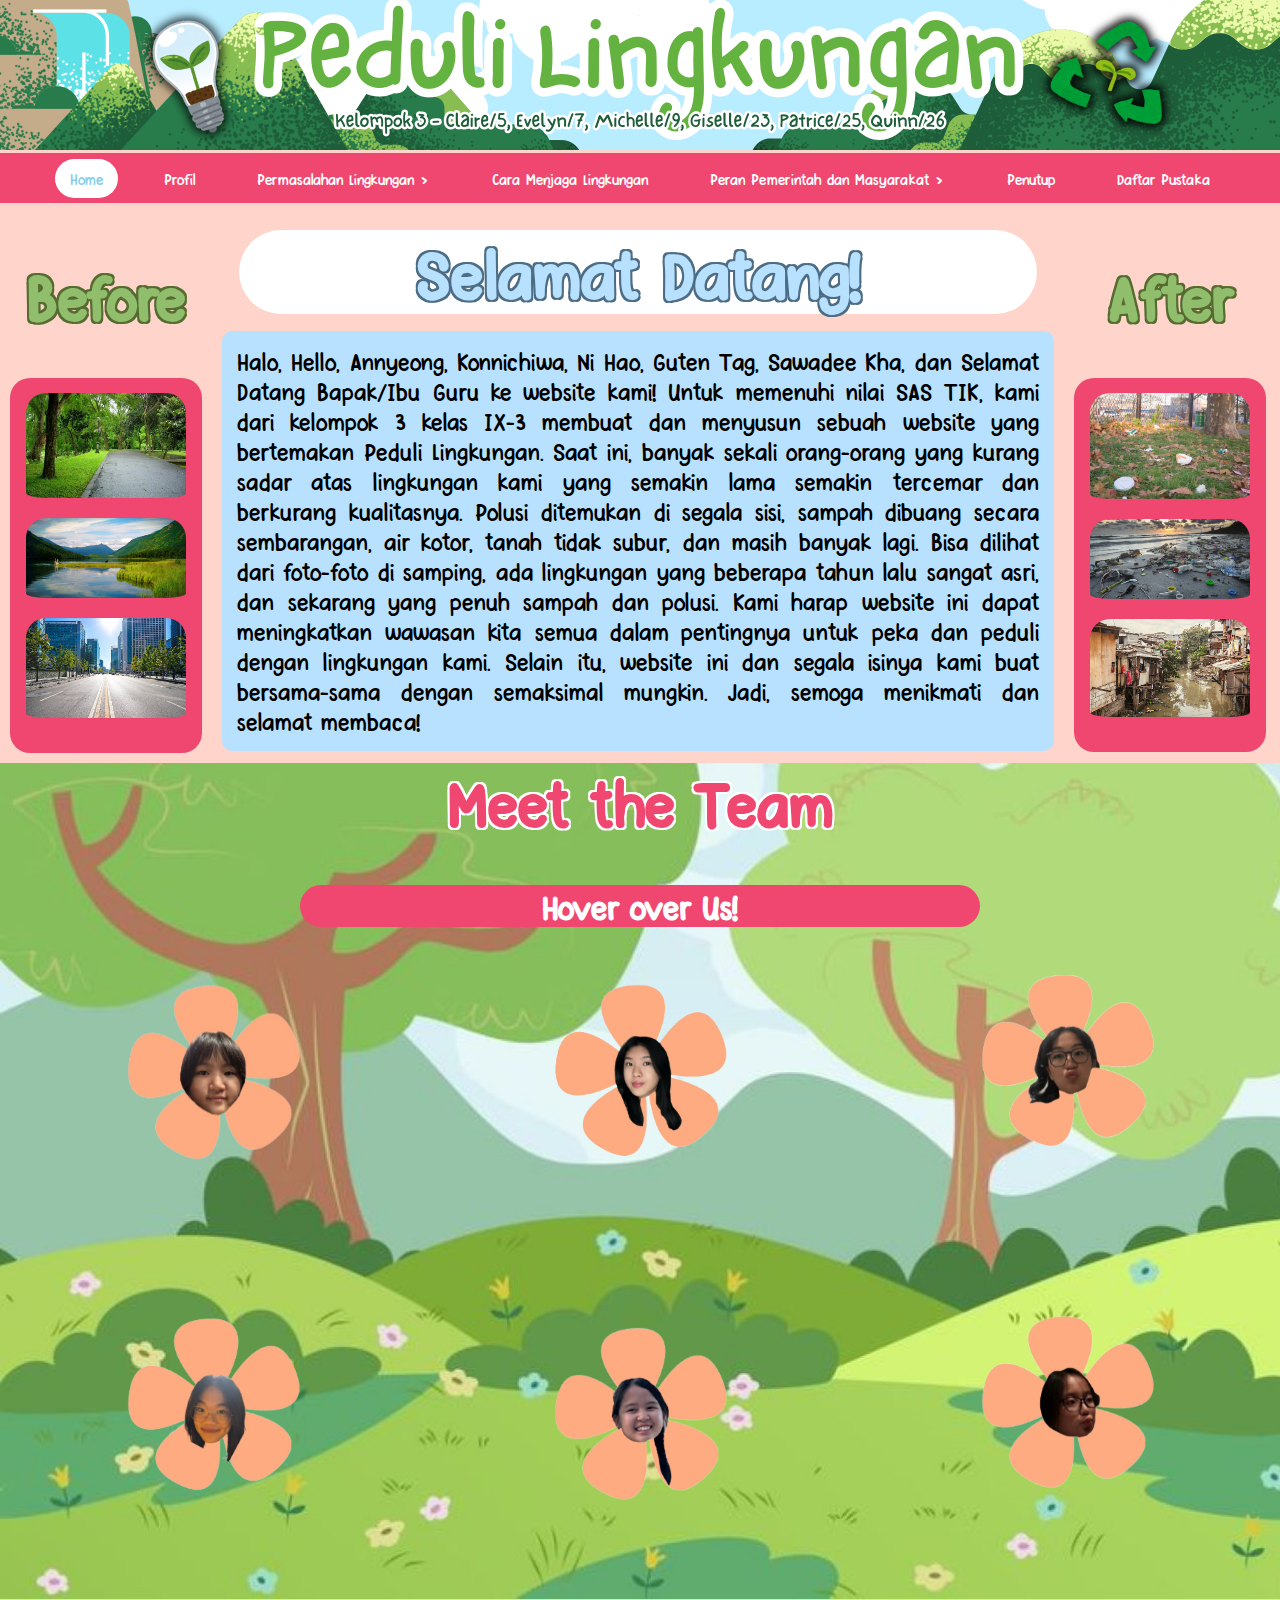
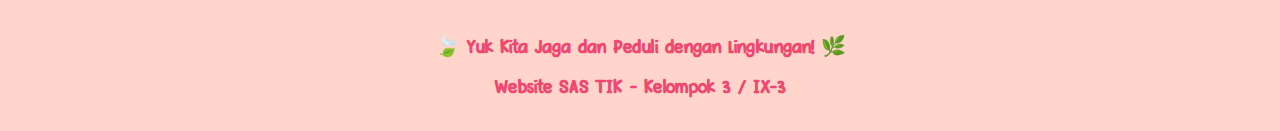
<file: index.html>
<!DOCTYPE html>
<html lang="en">

<head>
    <meta charset="UTF-8">
    <meta name="viewport" content="width=device-width, initial-scale=1.0">
    <title>Web Peduli Lingkungan - Kelompok 3</title>
    <link rel="stylesheet" href="index.css">
    <meta content="" name="description">
    <meta content="" name="keywords">
</head>

<body>
    <!-- Header dgn Image -->
    <div class="header">
        <img class="header" src="Banner.png" alt="Header">
    </div>


    <!-- Navigator Bar & Dropdown -->
    <div>
        <ul class="navbar">
            <li><a class="active" href="sastik.html">Home</a></li>
            <li><a class="a" href="profil.html">Profil</a></li>
            <li>
                <a class="a" href="#">Permasalahan Lingkungan ></a>
                <ul class="dropdown">
                    <li><a class="a" href="2.1 Polusi Udara, Air, dan Tanah - html.html">Polusi Udara, Air, dan Tanah</a></li>
                    <li><a class="a" href="2.2 Deforestasi dan Kerusakan Hutan.html">Deforestasi dan Kerusakan Hutan</a></li>
                    <li><a class="a" href="2.3 Sampah Plastik dan Limbah Industri.html">Sampah Plastik dan Limbah Industri</a></li>
                    <li><a class="a" href="2.4 Perubahan Iklim dan Pemanasan Global.html">Perubahan Iklim dan Pemanasan Global</a></li>
                </ul>
            </li>
            <li><a class="a" href="cml.html">Cara Menjaga Lingkungan</a></li>
            <li>
                <a class="a">Peran Pemerintah dan Masyarakat ></a>
                <ul class="dropdown">
                    <li><a class="a" href="kebijakan.html">Kebijakan dan Regulasi Lingkungan</a></li>
                    <li><a class="a" href="komunitas.html">Peran Komunitas dan Organisasi Lingkungan</a></li>
                    <li><a class="a" href="program.html">Program dan Lainnya</a></li>
                </ul>
            </li>
            <li><a class="a" href="penutup.html">Penutup</a></li>
            <li><a class="a" href="dafpus.html">Daftar Pustaka</a></li>
        </ul>
    </div>
    <div class="columnleft">
        <h1 align="center">Before</h1>
        <p class="galeri" align="center">
        <img class="Before" src="before1.jpg">
        <img class="Before" src="before2.jpg">
        <img class="Before" src="before3.jpg">
    </p>
    </div>

    <div class="columnmiddle">
        <h1 class="welcome" align="center">Selamat Datang!</h1>
        <p align="justify" class="sambutan">Halo, Hello, Annyeong, Konnichiwa, Ni Hao, Guten Tag, Sawadee Kha, dan
            Selamat Datang Bapak/Ibu Guru ke website
            kami! Untuk memenuhi nilai SAS TIK, kami dari kelompok 3 kelas IX-3 membuat dan menyusun sebuah website yang
            bertemakan Peduli Lingkungan. Saat ini, banyak sekali orang-orang yang
            kurang sadar atas lingkungan kami yang semakin lama semakin tercemar dan berkurang kualitasnya. Polusi
            ditemukan
            di segala sisi, sampah dibuang secara sembarangan, air kotor, tanah tidak subur, dan masih banyak lagi. Bisa
            dilihat dari foto-foto di samping, ada lingkungan yang beberapa tahun lalu sangat asri, dan sekarang yang
            penuh sampah dan polusi. Kami
            harap website ini dapat meningkatkan wawasan kita semua dalam pentingnya untuk peka dan peduli dengan
            lingkungan
            kami. Selain itu, website ini dan segala isinya kami buat bersama-sama dengan semaksimal mungkin. Jadi,
            semoga
            menikmati dan selamat membaca!</p>
        </div>

        <div class="columnright">
            <h1 align="center">After</h1>
            <p class="galeri" align="center">
            <img class="after" src="after1.jpg">
            <img class="after" src="after2.jpg">
            <img class="after" src="after3.jpg">
        </p>
        </div>

        <br>
      <div class="team-section">
        <h1 class="team" align="center">Meet the Team</h1>
        <h3 align="center">Hover over Us!</h3>
        <div class="container">
            <div class="wrapper">
                <div class="image one"></div>
                <div align="center" class="caption">
                    <span>Claire Arabelle Setiadi/5</span>
                    <span>Jobdesk: Mencari Info, Membuat Cara Menjaga Lingkungan</span>
                </div>
            </div>
            <div class="wrapper">
                <div class="image two"></div>
                <div align="center" class="caption">
                    <span>Evelyn Tanzil/7</span>
                    <br>
                    <span>Jobdesk: Mencari Info, Membuat Peran Pemerintah & Masyarakat</span>
                </div>
            </div>
            <div class="wrapper">
                <div class="image three"></div>
                <div align="center" class="caption">
                    <span>Gabriella Michelle Budojo/9</span>
                    <span>Jobdesk: Mencari Info, Membuat Banner, Home, Profil, dan Daftar Pustaka, Menggabungkan Website</span>
                </div>
            </div>
        </div>
        <br>
        <div class="container">
            <div class="wrapper">
                <div class="image four"></div>
                <div align="center" class="caption">
                    <span>Natalie Giselle Hartanto/23</span>
                    <span>Jobdesk: Mencari Info, Membuat Penutup</span>
                </div>
            </div>
            <div class="wrapper">
                <div class="image five"></div>
                <div align="center" class="caption">
                    <span>Patricia Cathleen Mulya/25</span>
                    <span>Jobdesk: Mencari Info, Membuat Profil</span>
                </div>
            </div>
            <div class="wrapper">
                <div class="image six"></div>
                <div align="center" class="caption">
                    <span>Quinn Belle Wiryadinata/26</span>
                    <span>Jobdesk: Mencari Info, Membuat Permasalahan Lingkungan</span>
                </div>
            </div>
        </div>
    </div>
    <br>
    <div>
        <h4 class="footer" align="center">
            🍃 Yuk Kita Jaga dan Peduli dengan Lingkungan! 🌿
        </h4>
        <h4 class="footer" align="center">
            Website SAS TIK - Kelompok 3 / IX-3
        </h4>
    </div>
<br>
</body>

</html>
</file>
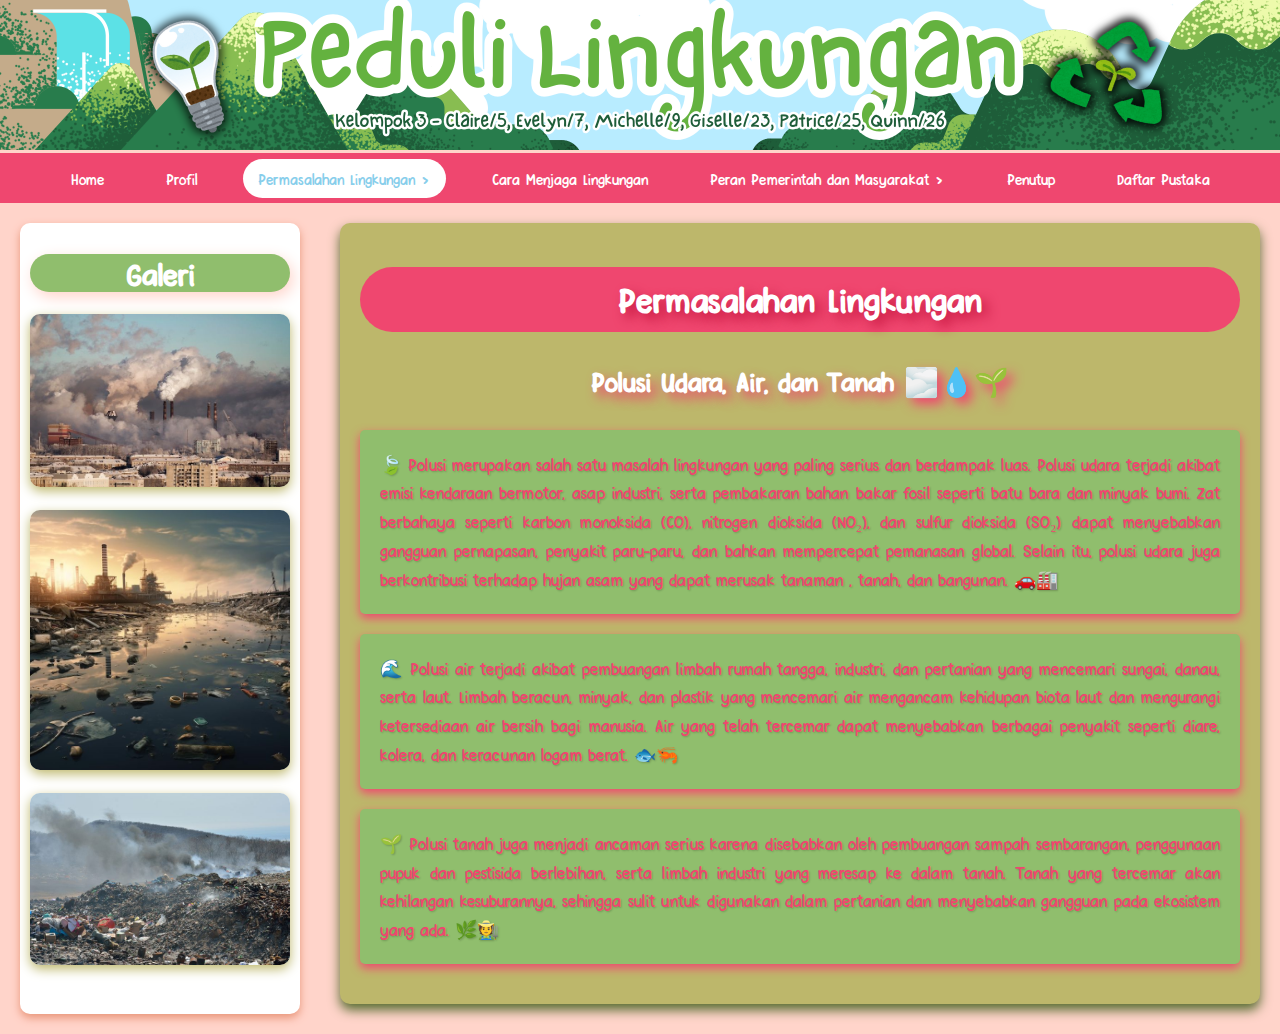
<file: 2.1 Polusi Udara, Air, dan Tanah - html.html>
<!DOCTYPE html>
<html lang="en">

<head>
    <meta charset="UTF-8">
    <meta name="viewport" content="width=device-width, initial-scale=1.0">
    <title>Web Peduli Lingkungan - Kelompok 3</title>
    <link rel="stylesheet" href="2.1 Polusi Udara, Air, dan Tanah.css">
    <meta content="" name="description">
    <meta content="" name="keywords">
</head>

<body>
    <!-- Header dgn Image -->
    <div class="header">
        <img class="header" src="Banner.png" alt="Header">
    </div>


    <!-- Navigator Bar & Dropdown -->
    <div>
        <ul class="navbar">
            <li><a class="a" href="index.html">Home</a></li>
            <li><a class="a" href="profil.html">Profil</a></li>
            <li>
                <a class="active" href="#">Permasalahan Lingkungan ></a>
                <ul class="dropdown">
                    <li><a class="a" href="2.1 Polusi Udara, Air, dan Tanah - html.html">Polusi Udara, Air, dan Tanah</a></li>
                    <li><a class="a" href="2.2 Deforestasi dan Kerusakan Hutan.html">Deforestasi dan Kerusakan Hutan</a></li>
                    <li><a class="a" href="2.3 Sampah Plastik dan Limbah Industri.html">Sampah Plastik dan Limbah Industri</a></li>
                    <li><a class="a" href="2.4 Perubahan Iklim dan Pemanasan Global.html">Perubahan Iklim dan Pemanasan Global</a></li>
                </ul>
            </li>
            <li><a class="a" href="menjaga_lingkungan">Cara Menjaga Lingkungan</a></li>
            <li>
                <a class="a">Peran Pemerintah dan Masyarakat ></a>
                <ul class="dropdown">
                    <li><a class="a" href="kebijakan.html">Kebijakan dan Regulasi Lingkungan</a></li>
                    <li><a class="a" href="komunitas.html">Peran Komunitas dan Organisasi Lingkungan</a></li>
                    <li><a class="a" href="program.html">Program dan Lainnya</a></li>
                </ul>
            </li>
            <li><a class="a" href="penutup.html">Penutup</a></li>
            <li><a class="a" href="dafpus.html">Daftar Pustaka</a></li>
        </ul>
    </div>
    <!-- Content middle bar -->
    <div class="row">
        <div class="column side">
            <h1>Galeri</h1>
            <p align="center">
                <img src="udara.jpg" height="10" width="20">
                <img src="air.jpg" height="100" width="200">
                <img src="tanah.jpg" height="100" width="200">
            </p>
        </div>
        <div class="column middle">
            <h1 align="center">Permasalahan Lingkungan</h1>
            <h2>Polusi Udara, Air, dan Tanah 🌫️💧🌱</h2>
            <p align="justify" class="content">🍃 Polusi merupakan salah satu masalah lingkungan yang paling serius dan
                berdampak luas. Polusi udara terjadi akibat emisi kendaraan bermotor, asap industri, serta
                pembakaran bahan bakar fosil seperti batu bara dan minyak bumi. Zat berbahaya seperti karbon
                monoksida (CO), nitrogen dioksida (NO₂), dan sulfur dioksida (SO₂) dapat menyebabkan gangguan
                pernapasan, penyakit paru-paru, dan bahkan mempercepat pemanasan global. Selain itu, polusi
                udara juga berkontribusi terhadap hujan asam yang dapat merusak tanaman , tanah, dan bangunan. 🚗🏭</p>
            <p align="justify" class="content">🌊 Polusi air terjadi akibat pembuangan limbah rumah tangga, industri, dan pertanian yang mencemari sungai, danau, serta laut. Limbah beracun, minyak, dan
                plastik yang mencemari air mengancam kehidupan biota laut dan mengurangi ketersediaan air bersih bagi manusia. Air yang telah tercemar dapat menyebabkan berbagai penyakit seperti diare, kolera, dan keracunan logam berat. 🐟🦐</p>
            <p align="justify" class="content">🌱 Polusi tanah juga menjadi ancaman serius karena disebabkan oleh
                pembuangan sampah sembarangan, penggunaan pupuk dan pestisida berlebihan, serta limbah industri yang meresap ke dalam tanah. Tanah yang tercemar akan kehilangan kesuburannya, sehingga sulit
                untuk digunakan dalam pertanian dan menyebabkan gangguan pada ekosistem yang ada. 🌿🧑‍🌾</p>

        </div>
</html>
</file>
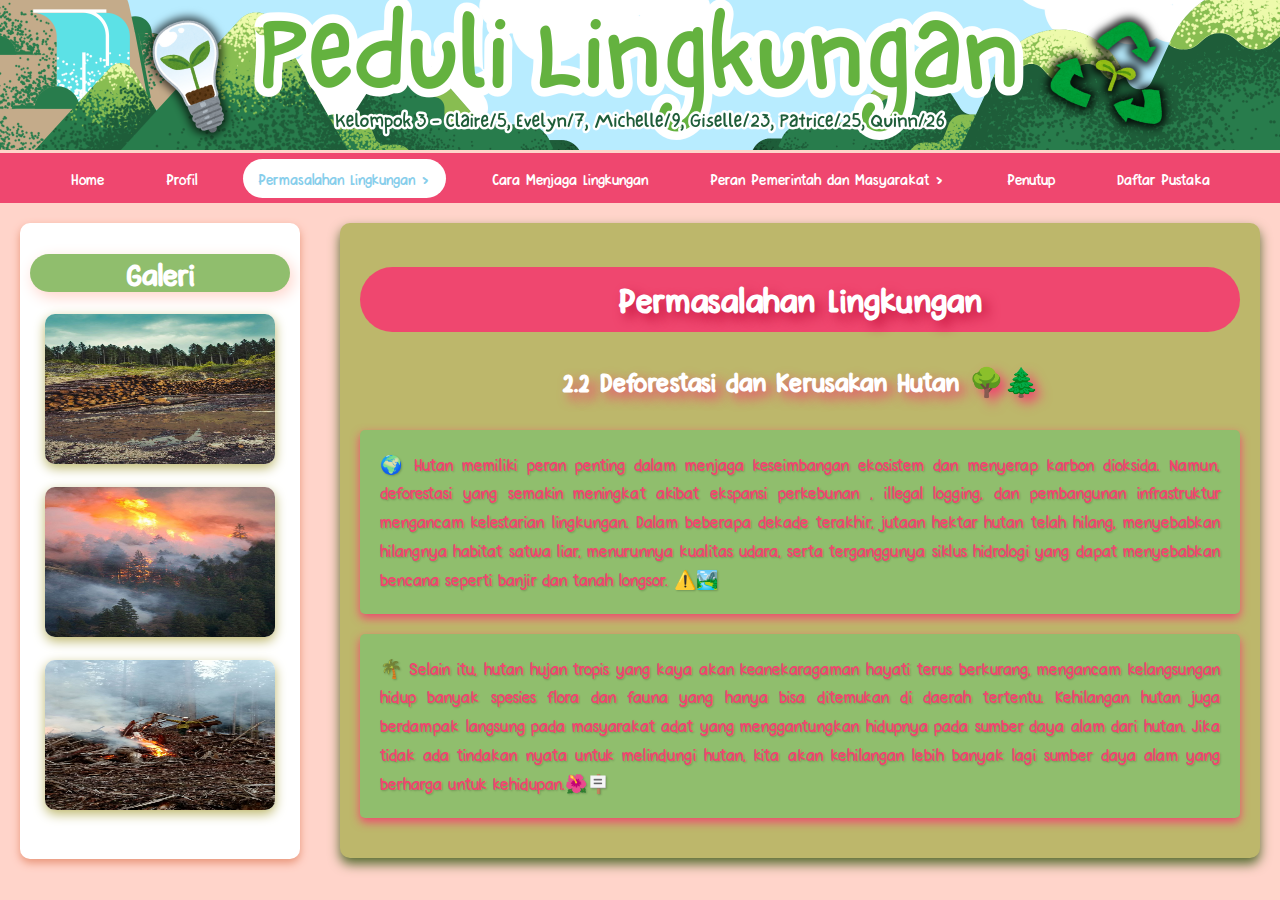
<file: 2.2 Deforestasi dan Kerusakan Hutan.html>
<!DOCTYPE html>
<html lang="en">

<head>
    <meta charset="UTF-8">
    <meta name="viewport" content="width=device-width, initial-scale=1.0">
    <title>Web Peduli Lingkungan - Kelompok 3</title>
    <link rel="stylesheet" href="2.2 Deforestasi dan Kerusakan Hutan.css">
    <meta content="" name="description">
    <meta content="" name="keywords">
</head>

<body>
    <!-- Header dgn Image -->
    <div class="header">
        <img class="header" src="Banner.png" alt="Header">
    </div>


    <!-- Navigator Bar & Dropdown -->
    <div>
        <ul class="navbar">
            <li><a class="a" href="index.html">Home</a></li>
            <li><a class="a" href="profil.html">Profil</a></li>
            <li>
                <a class="active" href="#">Permasalahan Lingkungan ></a>
                <ul class="dropdown">
                    <li><a class="a" href="2.1 Polusi Udara, Air, dan Tanah - html.html">Polusi Udara, Air, dan Tanah</a></li>
                    <li><a class="a" href="2.2 Deforestasi dan Kerusakan Hutan.html">Deforestasi dan Kerusakan Hutan</a></li>
                    <li><a class="a" href="2.3 Sampah Plastik dan Limbah Industri.html">Sampah Plastik dan Limbah Industri</a></li>
                    <li><a class="a" href="2.4 Perubahan Iklim dan Pemanasan Global.html">Perubahan Iklim dan Pemanasan Global</a></li>
                </ul>
            </li>
            <li><a class="a" href="cml.html">Cara Menjaga Lingkungan</a></li>
            <li>
                <a class="a">Peran Pemerintah dan Masyarakat ></a>
                <ul class="dropdown">
                    <li><a class="a" href="kebijakan.html">Kebijakan dan Regulasi Lingkungan</a></li>
                    <li><a class="a" href="komunitas.html">Peran Komunitas dan Organisasi Lingkungan</a></li>
                    <li><a class="a" href="program.html">Program dan Lainnya</a></li>
                </ul>
            </li>
            <li><a class="a" href="penutup.html">Penutup</a></li>
            <li><a class="a" href="dafpus.html">Daftar Pustaka</a></li>
        </ul>
    </div>
    <!-- Content middle bar -->
    <div class="row">
        <div class="column side">
            <h1>Galeri</h1>
            <p align="center">
                <img class="galeris" src="rusak.jpg">
                <img class="galeris" src="hutan.jpg">
                <img class="galeris" src="haha.jpg">
            </p>
        </div>
        <div class="column middle">
            <h1 align="center">Permasalahan Lingkungan</h1>
            <h2>2.2 Deforestasi dan Kerusakan Hutan 🌳🌲</h2>
            <p align="justify" class="content">🌍 Hutan memiliki peran penting dalam menjaga keseimbangan ekosistem 
                dan menyerap karbon dioksida. Namun, deforestasi yang semakin meningkat akibat ekspansi perkebunan
                , illegal logging, dan pembangunan infrastruktur mengancam kelestarian lingkungan. Dalam
                beberapa dekade terakhir, jutaan hektar hutan telah hilang, menyebabkan hilangnya habitat satwa
                liar, menurunnya kualitas udara, serta terganggunya siklus hidrologi yang dapat menyebabkan
                bencana seperti banjir dan tanah longsor. ⚠️🏞️</p>
            <p align="justify" class="content">🌴 Selain itu, hutan hujan tropis yang kaya akan keanekaragaman hayati
                terus berkurang, mengancam kelangsungan hidup banyak spesies flora dan fauna yang hanya bisa
                ditemukan di daerah tertentu. Kehilangan hutan juga berdampak langsung pada masyarakat adat yang
                menggantungkan hidupnya pada sumber daya alam dari hutan. Jika tidak ada tindakan nyata untuk melindungi
                hutan, kita akan kehilangan lebih banyak lagi sumber daya alam yang berharga untuk kehidupan.🌺🪧
            </p>


</html>
</file>
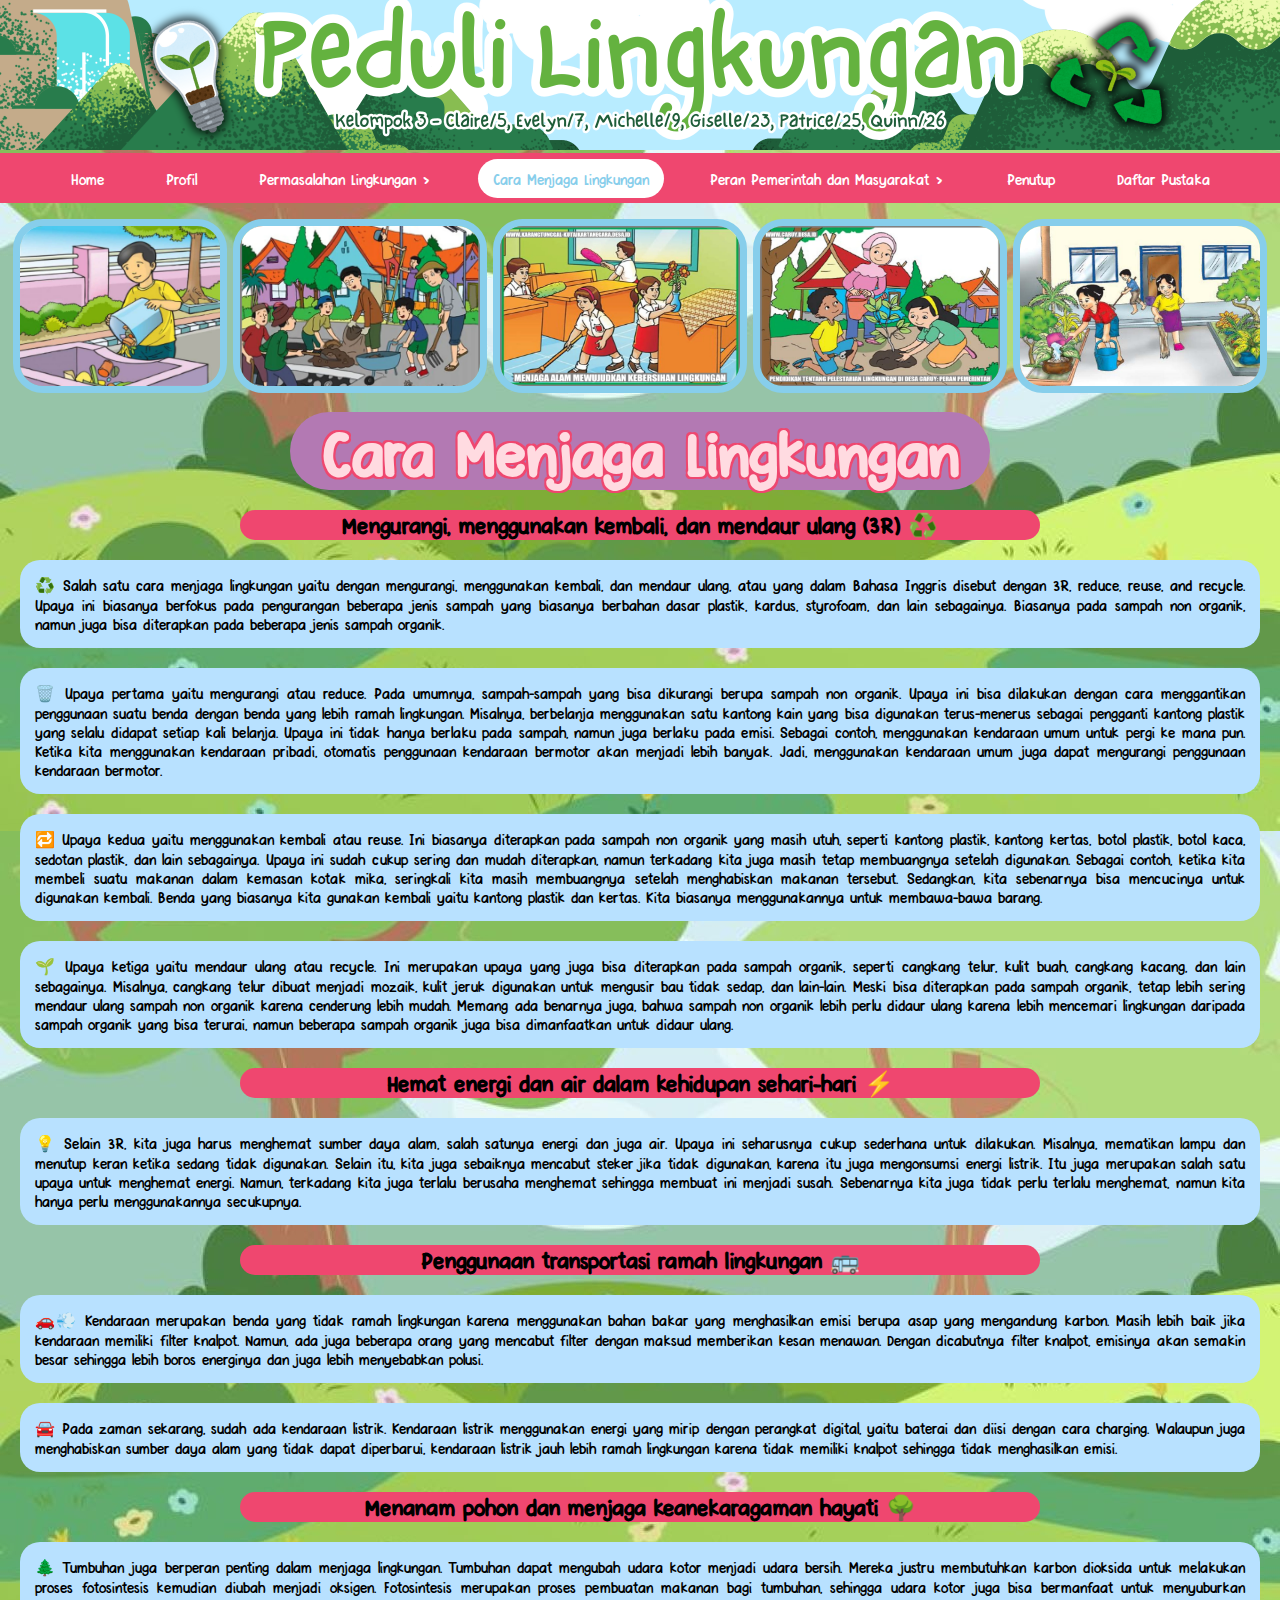
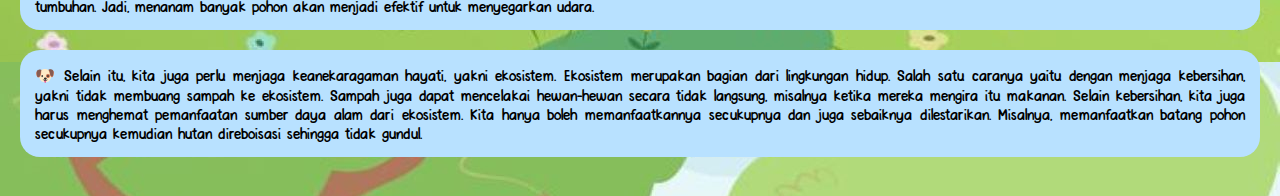
<file: cml.html>
<!DOCTYPE html>
<html lang="en">
    <head>
        <meta charset="UTF-8">
        <meta name="viewport" content="width=device-width, initial-scale=1.0">
        <title>Web Peduli Lingkungan - Kelompok 3</title>
        <link rel="stylesheet" href="cml.css">
        <meta content="" name="description">
        <meta content="" name="keywords">
        <meta charset="UTF-8">
        <meta name="viewport" content="width=device-width, initial-scale=1.0">
        <title>Custom Font</title>
        <style>
            @font-face {
                font-family: 'PinkChicken';
                src: url('PinkChicken-Regular.ttf') format('truetype'); /* Ganti dengan nama file font */
            }
            body {
                font-family: 'PinkChicken', PinkChicken;
            }
        </style>
    </head>
    <body>
        <div class="header">
            <img class="header" src="Banner.png" alt="Header">
        </div>
   
        <!-- Navigator Bar & Dropdown -->
    <div>
        <ul class="navbar">
            <li><a class="a" href="index.html">Home</a></li>
            <li><a class="a" href="profil.html">Profil</a></li>
            <li>
                <a class="a" href="#">Permasalahan Lingkungan ></a>
                <ul class="dropdown">
                    <li><a class="a" href="2.1 Polusi Udara, Air, dan Tanah - html.html">Polusi Udara, Air, dan Tanah</a></li>
                    <li><a class="a" href="2.2 Deforestasi dan Kerusakan Hutan.html">Deforestasi dan Kerusakan Hutan</a></li>
                    <li><a class="a" href="2.3 Sampah Plastik dan Limbah Industri.html">Sampah Plastik dan Limbah Industri</a></li>
                    <li><a class="a" href="2.4 Perubahan Iklim dan Pemanasan Global.html">Perubahan Iklim dan Pemanasan Global</a></li>
                </ul>
            </li>
            <li><a class="active" href="cml.html">Cara Menjaga Lingkungan</a></li>
            <li>
                <a class="a">Peran Pemerintah dan Masyarakat ></a>
                <ul class="dropdown">
                    <li><a class="a" href="kebijakan.html">Kebijakan dan Regulasi Lingkungan</a></li>
                    <li><a class="a" href="komunitas.html">Peran Komunitas dan Organisasi Lingkungan</a></li>
                    <li><a class="a" href="program.html">Program dan Lainnya</a></li>
                </ul>
            </li>
            <li><a class="a" href="penutup.html">Penutup</a></li>
            <li><a class="a" href="dafpus.html">Daftar Pustaka</a></li>
        </ul>
    </div>
        <!-- Content middle bar -->
        <div class="row">
                <p align="center">
                    <img class="galeri" src="menjaga lingkungan.jpg" height="160" width="200">
                    <img class="galeri" src="membentuk-organisasi-dalam-menjaga-lingkungan-120550_1080x675.jpg" height="160" width="240">
                    <img class="galeri" src="menjaga-alam-mewujudkan-kebersihan-lingkungan.webp" height="160" width="240">
                    <img class="galeri" src="pendidikan-tentang-pelestarian-lingkungan-di-desa-caruy-peran-pemerintah.webp" height="160" width="240">
                    <img class="galeri" src="MENJAGA-KEBERSIHAN-LINGKUNGAN_925945.jpg" height="160" width="240">
                </p>
            </div>
            <h1 align="center">Cara Menjaga Lingkungan</h1>
            <h2 align="center">Mengurangi, menggunakan kembali, dan mendaur ulang (3R) ♻️</h2>
            <p class="text" align="justify" class="content">♻️ Salah satu cara menjaga lingkungan yaitu dengan mengurangi, menggunakan kembali, dan mendaur ulang, atau yang dalam Bahasa Inggris disebut dengan 3R, reduce, reuse, and recycle. Upaya ini biasanya berfokus pada pengurangan beberapa jenis sampah yang biasanya berbahan dasar plastik, kardus, styrofoam, dan lain sebagainya. Biasanya pada sampah non organik, namun juga bisa diterapkan pada beberapa jenis sampah organik.</p>
            <p class="text" align="justify" class="content">🗑️ Upaya pertama yaitu mengurangi atau reduce. Pada umumnya, sampah-sampah yang bisa dikurangi berupa sampah non organik. Upaya ini bisa dilakukan dengan cara menggantikan penggunaan suatu benda dengan benda yang lebih ramah lingkungan. Misalnya, berbelanja menggunakan satu kantong kain yang bisa digunakan terus-menerus sebagai pengganti kantong plastik yang selalu didapat setiap kali belanja. Upaya ini tidak hanya berlaku pada sampah, namun juga berlaku pada emisi. Sebagai contoh, menggunakan kendaraan umum untuk pergi ke mana pun. Ketika kita menggunakan kendaraan pribadi, otomatis penggunaan kendaraan bermotor akan menjadi lebih banyak. Jadi, menggunakan kendaraan umum juga dapat mengurangi penggunaan kendaraan bermotor.</p>
            <p class="text" align="justify" class="content">🔁 Upaya kedua yaitu menggunakan kembali atau reuse. Ini biasanya diterapkan pada sampah non organik yang masih utuh, seperti kantong plastik, kantong kertas, botol plastik, botol kaca, sedotan plastik, dan lain sebagainya. Upaya ini sudah cukup sering dan mudah diterapkan, namun terkadang kita juga masih tetap membuangnya setelah digunakan. Sebagai contoh, ketika kita membeli suatu makanan dalam kemasan kotak mika, seringkali kita masih membuangnya setelah menghabiskan makanan tersebut. Sedangkan, kita sebenarnya bisa mencucinya untuk digunakan kembali. Benda yang biasanya kita gunakan kembali yaitu kantong plastik dan kertas. Kita biasanya menggunakannya untuk membawa-bawa barang.</p>
            <p class="text" align="justify" class="content">🌱 Upaya ketiga yaitu mendaur ulang atau recycle. Ini merupakan upaya yang juga bisa diterapkan pada sampah organik, seperti cangkang telur, kulit buah, cangkang kacang, dan lain sebagainya. Misalnya, cangkang telur dibuat menjadi mozaik, kulit jeruk digunakan untuk mengusir bau tidak sedap, dan lain-lain. Meski bisa diterapkan pada sampah organik, tetap lebih sering mendaur ulang sampah non organik karena cenderung lebih mudah. Memang ada benarnya juga, bahwa sampah non organik lebih perlu didaur ulang karena lebih mencemari lingkungan daripada sampah organik yang bisa terurai, namun beberapa sampah organik juga bisa dimanfaatkan untuk didaur ulang.</p>
            <h2 align="center">Hemat energi dan air dalam kehidupan sehari-hari ⚡</h2>
            <p class="text" align="justify" class="content">💡 Selain 3R, kita juga harus menghemat sumber daya alam, salah satunya energi dan juga air. Upaya ini seharusnya cukup sederhana untuk dilakukan. Misalnya, mematikan lampu dan menutup keran ketika sedang tidak digunakan. Selain itu, kita juga sebaiknya mencabut steker jika tidak digunakan, karena itu juga mengonsumsi energi listrik. Itu juga merupakan salah satu upaya untuk menghemat energi. Namun, terkadang kita juga terlalu berusaha menghemat sehingga membuat ini menjadi susah. Sebenarnya kita juga tidak perlu terlalu menghemat, namun kita hanya perlu menggunakannya secukupnya.</p>
            <h2 align="center">Penggunaan transportasi ramah lingkungan 🚌</h2>
            <p class="text" align="justify" class="content"> 🚗💨 Kendaraan merupakan benda yang tidak ramah lingkungan karena menggunakan bahan bakar yang menghasilkan emisi berupa asap yang mengandung karbon. Masih lebih baik jika kendaraan memiliki filter knalpot. Namun, ada juga beberapa orang yang mencabut filter dengan maksud memberikan kesan menawan. Dengan dicabutnya filter knalpot, emisinya akan semakin besar sehingga lebih boros energinya dan juga lebih menyebabkan polusi.</p>
            <p class="text" align="justify" class="content">🚘 Pada zaman sekarang, sudah ada kendaraan listrik. Kendaraan listrik menggunakan energi yang mirip dengan perangkat digital, yaitu baterai dan diisi dengan cara charging. Walaupun juga menghabiskan sumber daya alam yang tidak dapat diperbarui, kendaraan listrik jauh lebih ramah lingkungan karena tidak memiliki knalpot sehingga tidak menghasilkan emisi.</p>
            <h2 align="center">Menanam pohon dan menjaga keanekaragaman hayati 🌳</h2>
            <p class="text" align="justify" class="content">🌲 Tumbuhan juga berperan penting dalam menjaga lingkungan. Tumbuhan dapat mengubah udara kotor menjadi udara bersih. Mereka justru membutuhkan karbon dioksida untuk melakukan proses fotosintesis kemudian diubah menjadi oksigen. Fotosintesis merupakan proses pembuatan makanan bagi tumbuhan, sehingga udara kotor juga bisa bermanfaat untuk menyuburkan tumbuhan. Jadi, menanam banyak pohon akan menjadi efektif untuk menyegarkan udara.</p>
            <p class="text" align="justify" class="content"> 🐶 Selain itu, kita juga perlu menjaga keanekaragaman hayati, yakni ekosistem. Ekosistem merupakan bagian dari lingkungan hidup. Salah satu caranya yaitu dengan menjaga kebersihan, yakni tidak membuang sampah ke ekosistem. Sampah juga dapat mencelakai hewan-hewan secara tidak langsung, misalnya ketika mereka mengira itu makanan. Selain kebersihan, kita juga harus menghemat pemanfaatan sumber daya alam dari ekosistem. Kita hanya boleh memanfaatkannya secukupnya dan juga sebaiknya dilestarikan. Misalnya, memanfaatkan batang pohon secukupnya kemudian hutan direboisasi sehingga tidak gundul.</p>
        </div>
        <br>

    </body>
</html>
</file>
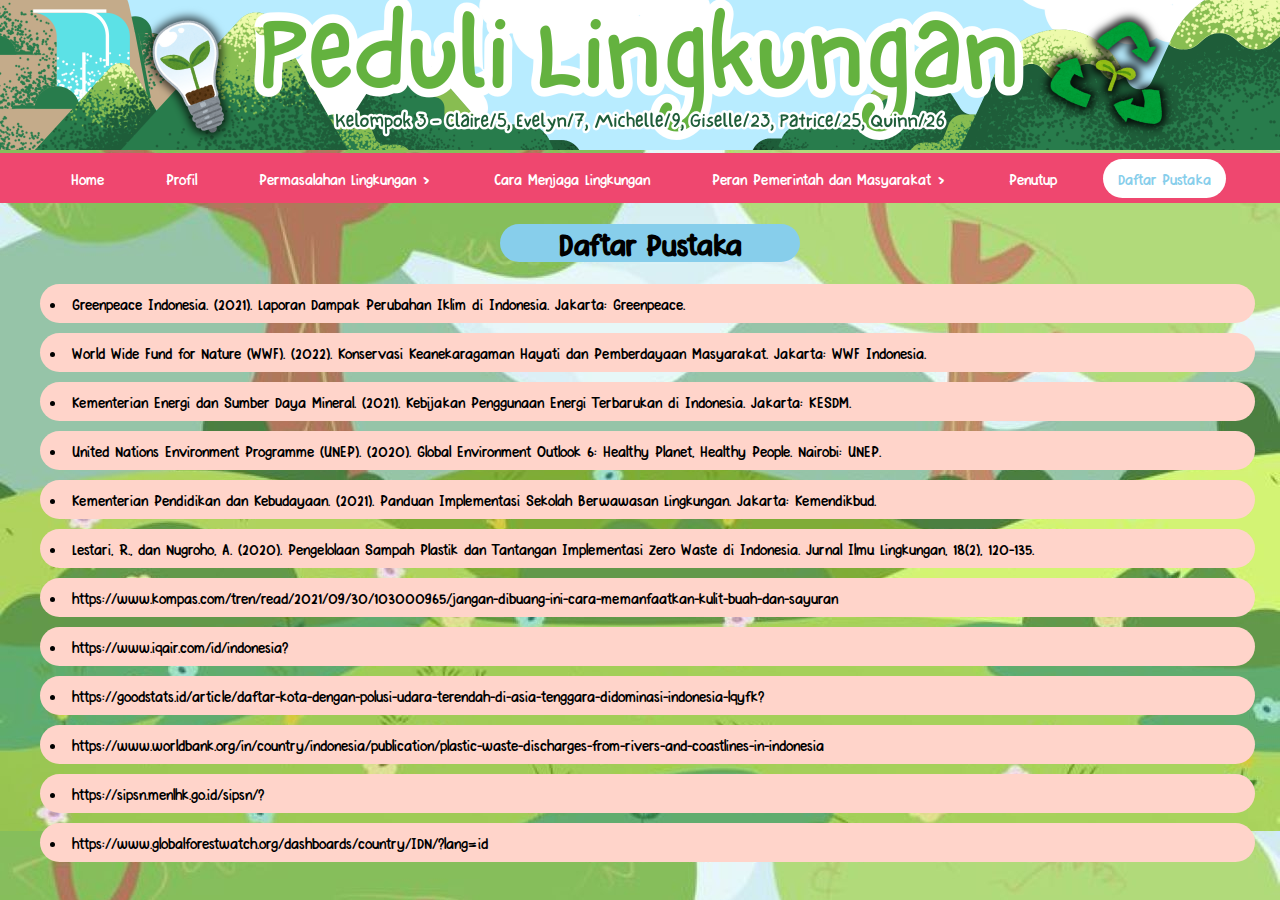
<file: dafpus.html>
<!DOCTYPE html>
<html lang="en">

<head>
    <meta charset="UTF-8">
    <meta name="viewport" content="width=device-width, initial-scale=1.0">
    <title>Web Peduli Lingkungan - Kelompok 3</title>
    <link rel="stylesheet" href="dafpus.css">
    <meta content="" name="description">
    <meta content="" name="keywords">
</head>

<body>
    <!-- Header dgn Image -->
    <div class="header">
        <img class="header" src="Banner.png" alt="Header">
    </div>


    <!-- Navigator Bar & Dropdown -->
    <div>
        <ul class="navbar">
            <li><a class="a" href="index.html">Home</a></li>
            <li><a class="a" href="profil.html">Profil</a></li>
            <li>
                <a class="a" href="#">Permasalahan Lingkungan ></a>
                <ul class="dropdown">
                    <li><a class="a" href="2.1 Polusi Udara, Air, dan Tanah - html.html">Polusi Udara, Air, dan
                            Tanah</a></li>
                    <li><a class="a" href="2.2 Deforestasi dan Kerusakan Hutan.html">Deforestasi dan Kerusakan Hutan</a>
                    </li>
                    <li><a class="a" href="2.3 Sampah Plastik dan Limbah Industri.html">Sampah Plastik dan Limbah
                            Industri</a></li>
                    <li><a class="a" href="2.4 Perubahan Iklim dan Pemanasan Global.html">Perubahan Iklim dan Pemanasan
                            Global</a></li>
                </ul>
            </li>
            <li><a class="a" href="cml.html">Cara Menjaga Lingkungan</a></li>
            <li>
                <a class="a">Peran Pemerintah dan Masyarakat ></a>
                <ul class="dropdown">
                    <li><a class="a" href="kebijakan.html">Kebijakan dan Regulasi Lingkungan</a></li>
                    <li><a class="a" href="komunitas.html">Peran Komunitas dan Organisasi Lingkungan</a></li>
                    <li><a class="a" href="program.html">Program dan Lainnya</a></li>
                </ul>
            </li>
            <li><a class="a" href="penutup.html">Penutup</a></li>
            <li><a class="active" href="dafpus.html">Daftar Pustaka</a></li>
        </ul>
    </div>

    <h1 align="center">Daftar Pustaka</h1>
    <ul>
        <li class="dp">Greenpeace Indonesia. (2021). Laporan Dampak Perubahan Iklim di Indonesia. Jakarta: Greenpeace.</li>
        <li  class="dp">World Wide Fund for Nature (WWF). (2022). Konservasi Keanekaragaman Hayati dan Pemberdayaan Masyarakat. Jakarta: WWF Indonesia.
        </li>
        <li class="dp">
            Kementerian Energi dan Sumber Daya Mineral. (2021). Kebijakan Penggunaan Energi Terbarukan di Indonesia. Jakarta: KESDM.
        </li>
        <li class="dp">
            United Nations Environment Programme (UNEP). (2020). Global Environment Outlook 6: Healthy Planet, Healthy People. Nairobi: UNEP.
        </li>
        <li class="dp">
            Kementerian Pendidikan dan Kebudayaan. (2021). Panduan Implementasi Sekolah Berwawasan Lingkungan. Jakarta: Kemendikbud.
        </li>
        <li class="dp">
            Lestari, R., dan Nugroho, A. (2020). Pengelolaan Sampah Plastik dan Tantangan Implementasi Zero Waste di Indonesia. Jurnal Ilmu Lingkungan, 18(2), 120-135.
        </li>
        <li class="dp">
            https://www.kompas.com/tren/read/2021/09/30/103000965/jangan-dibuang-ini-cara-memanfaatkan-kulit-buah-dan-sayuran
        </li>
        <li class="dp">
            https://www.iqair.com/id/indonesia?
        </li>
        <li class="dp">https://goodstats.id/article/daftar-kota-dengan-polusi-udara-terendah-di-asia-tenggara-didominasi-indonesia-lqyfk?</li>
        <li class="dp">
            https://www.worldbank.org/in/country/indonesia/publication/plastic-waste-discharges-from-rivers-and-coastlines-in-indonesia
        </li>
        <li class="dp">
            https://sipsn.menlhk.go.id/sipsn/?
        </li>
        <li class="dp">
            https://www.globalforestwatch.org/dashboards/country/IDN/?lang=id
        </li>
    </ul>

</body>

</html>
</file>
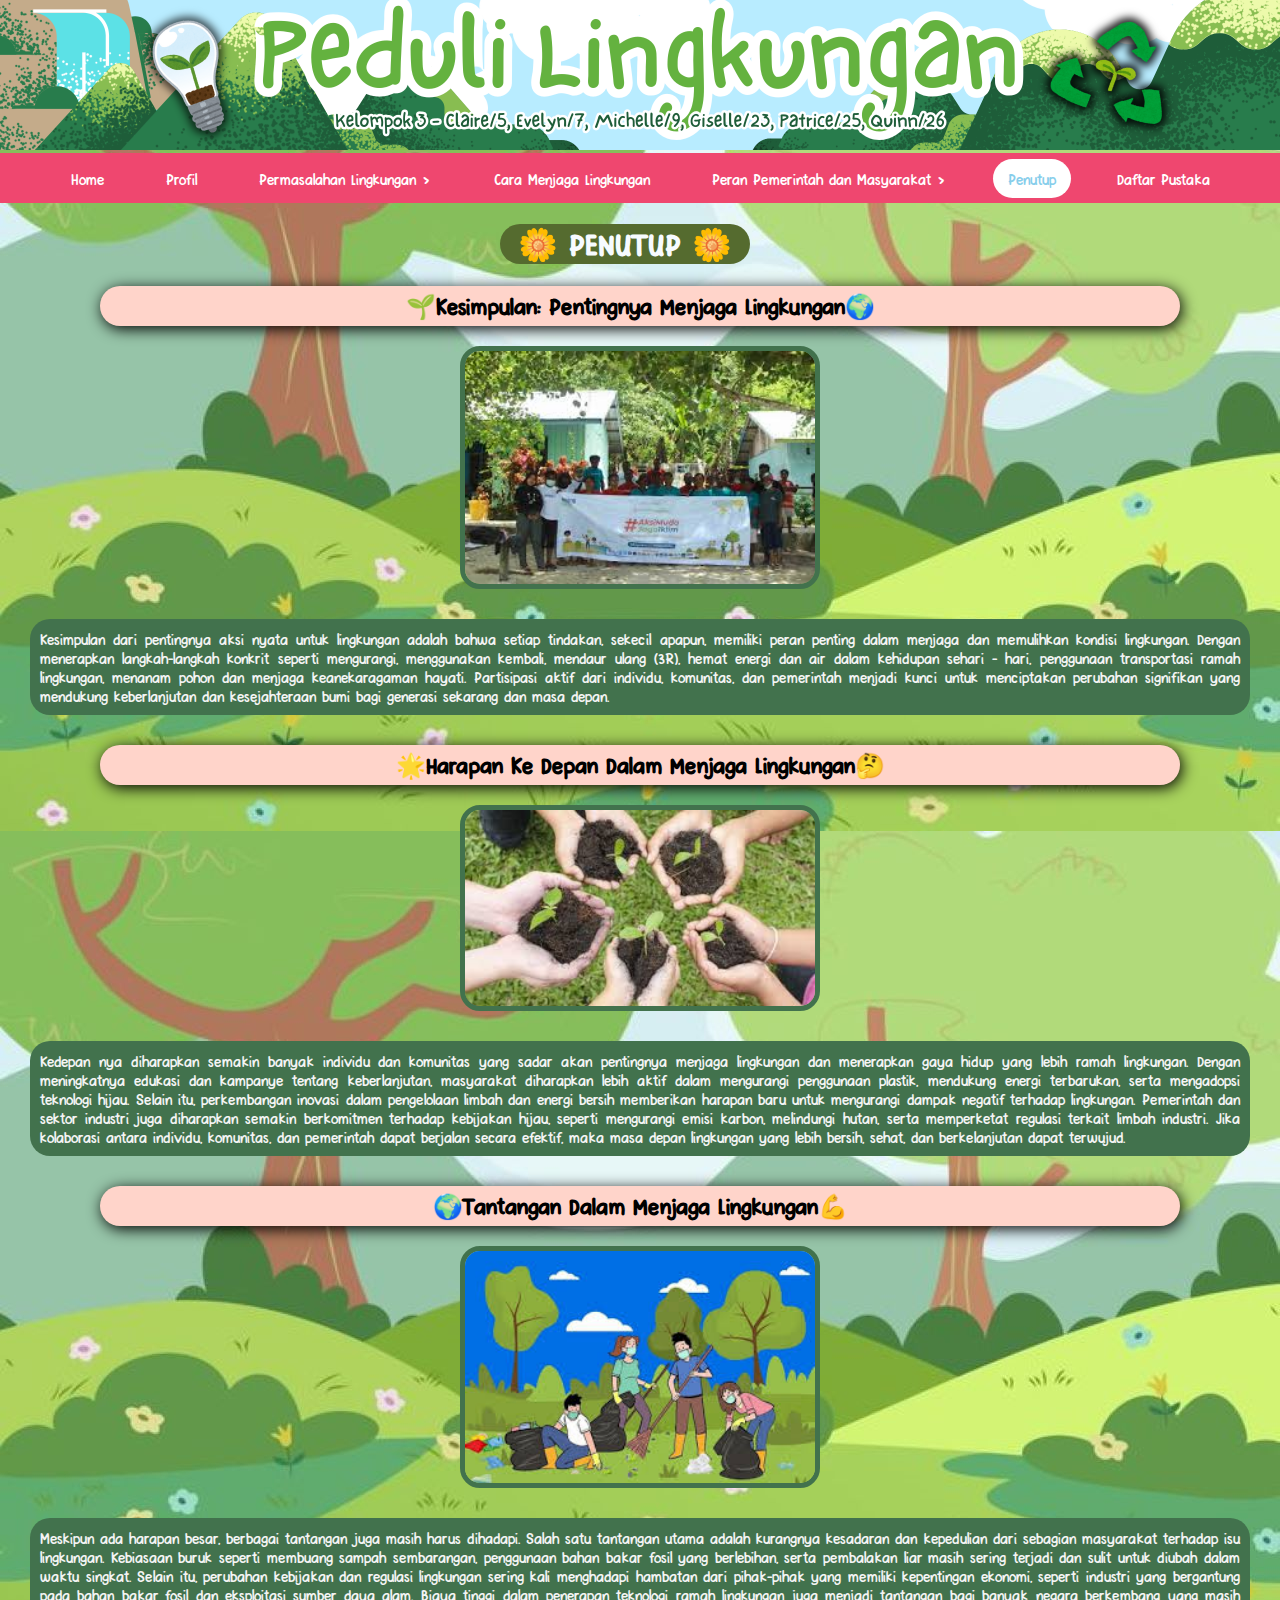
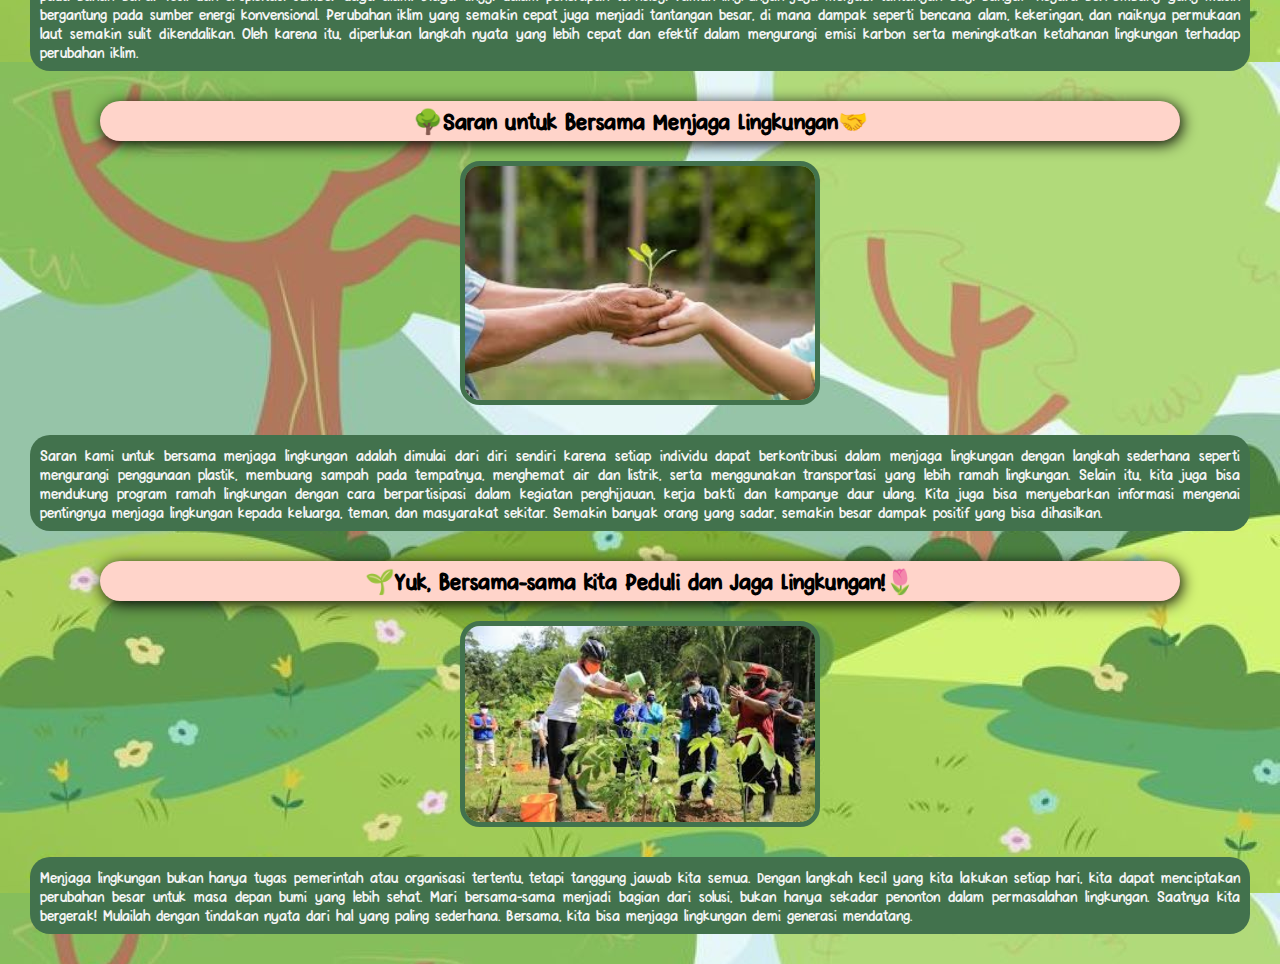
<file: penutup.html>
<!DOCTYPE html>
<html lang="en">

<head>
    <meta charset="UTF-8">
    <meta name="viewport" content="width=device-width, initial-scale=1.0">
    <title>Web Peduli Lingkungan - Kelompok 3</title>
    <link rel="stylesheet" href="penutup.css">
    <meta content="" name="description">
    <meta content="" name="keywords">
</head>

<body>
    <!-- Header dgn Image -->
    <div class="header">
        <img class="header" src="Banner.png" alt="Header">
    </div>


    <!-- Navigator Bar & Dropdown -->
    <div>
        <ul class="navbar">
            <li><a class="a" href="index.html">Home</a></li>
            <li><a class="a" href="profil.html">Profil</a></li>
            <li>
                <a class="a" href="#">Permasalahan Lingkungan ></a>
                <ul class="dropdown">
                    <li><a class="a" href="2.1 Polusi Udara, Air, dan Tanah - html.html">Polusi Udara, Air, dan
                            Tanah</a></li>
                    <li><a class="a" href="2.2 Deforestasi dan Kerusakan Hutan.html">Deforestasi dan Kerusakan Hutan</a>
                    </li>
                    <li><a class="a" href="2.3 Sampah Plastik dan Limbah Industri.html">Sampah Plastik dan Limbah
                            Industri</a></li>
                    <li><a class="a" href="2.4 Perubahan Iklim dan Pemanasan Global.html">Perubahan Iklim dan Pemanasan
                            Global</a></li>
                </ul>
            </li>
            <li><a class="a" href="cml.html">Cara Menjaga Lingkungan</a></li>
            <li>
                <a class="a">Peran Pemerintah dan Masyarakat ></a>
                <ul class="dropdown">
                    <li><a class="a" href="kebijakan.html">Kebijakan dan Regulasi Lingkungan</a></li>
                    <li><a class="a" href="komunitas.html">Peran Komunitas dan Organisasi Lingkungan</a></li>
                    <li><a class="a" href="program.html">Program dan Lainnya</a></li>
                </ul>
            </li>
            <li><a class="active" href="penutup.html">Penutup</a></li>
            <li><a class="a" href="dafpus.html">Daftar Pustaka</a></li>
        </ul>
    </div>

    <h1 align="center" class="title">🌼 PENUTUP 🌼</h1>
    <h2 align="center">🌱Kesimpulan: Pentingnya Menjaga Lingkungan🌍</h2>
    <img align="center" class="foto" src="aksi nyata.jpeg" alt="">
    <p align="justify" class="isi">Kesimpulan dari pentingnya aksi nyata untuk lingkungan adalah bahwa setiap tindakan, sekecil
        apapun, memiliki peran penting dalam menjaga dan memulihkan kondisi lingkungan. Dengan menerapkan
        langkah-langkah konkrit seperti mengurangi, menggunakan kembali, mendaur ulang (3R), hemat energi dan air dalam
        kehidupan sehari - hari, penggunaan transportasi ramah lingkungan, menanam pohon dan menjaga keanekaragaman
        hayati. Partisipasi aktif dari individu, komunitas, dan pemerintah menjadi kunci untuk menciptakan perubahan
        signifikan yang mendukung keberlanjutan dan kesejahteraan bumi bagi generasi sekarang dan masa depan.</p>
    <h2 align="center">🌟Harapan Ke Depan Dalam Menjaga Lingkungan🤔</h2>
    <img align="center" class="foto" src="lingkungan.jpeg" alt="">
    <p align="justify" class="isi"> Kedepan nya diharapkan semakin banyak individu dan komunitas yang sadar akan pentingnya menjaga
        lingkungan dan menerapkan gaya hidup yang lebih ramah lingkungan. Dengan meningkatnya edukasi dan kampanye
        tentang keberlanjutan, masyarakat diharapkan lebih aktif dalam mengurangi penggunaan plastik, mendukung energi
        terbarukan, serta mengadopsi teknologi hijau. Selain itu, perkembangan inovasi dalam pengelolaan limbah dan
        energi bersih memberikan harapan baru untuk mengurangi dampak negatif terhadap lingkungan. Pemerintah dan sektor
        industri juga diharapkan semakin berkomitmen terhadap kebijakan hijau, seperti mengurangi emisi karbon,
        melindungi hutan, serta memperketat regulasi terkait limbah industri. Jika kolaborasi antara individu,
        komunitas, dan pemerintah dapat berjalan secara efektif, maka masa depan lingkungan yang lebih bersih, sehat,
        dan berkelanjutan dapat terwujud.</p>
    <h2 align="center">🌍Tantangan Dalam Menjaga Lingkungan💪</h2>
    <img align="center" class="foto" src="lingkungan 2.jpeg" alt="">
    <p align="justify" class="isi">Meskipun ada harapan besar, berbagai tantangan juga masih harus dihadapi. Salah satu tantangan utama
        adalah kurangnya kesadaran dan kepedulian dari sebagian masyarakat terhadap isu lingkungan. Kebiasaan buruk
        seperti membuang sampah sembarangan, penggunaan bahan bakar fosil yang berlebihan, serta pembalakan liar masih
        sering terjadi dan sulit untuk diubah dalam waktu singkat. Selain itu, perubahan kebijakan dan regulasi
        lingkungan sering kali menghadapi hambatan dari pihak-pihak yang memiliki kepentingan ekonomi, seperti industri
        yang bergantung pada bahan bakar fosil dan eksploitasi sumber daya alam. Biaya tinggi dalam penerapan teknologi
        ramah lingkungan juga menjadi tantangan bagi banyak negara berkembang yang masih bergantung pada sumber energi
        konvensional. Perubahan iklim yang semakin cepat juga menjadi tantangan besar, di mana dampak seperti bencana
        alam, kekeringan, dan naiknya permukaan laut semakin sulit dikendalikan. Oleh karena itu, diperlukan langkah
        nyata yang lebih cepat dan efektif dalam mengurangi emisi karbon serta meningkatkan ketahanan lingkungan
        terhadap perubahan iklim.</p>
    <h2 align="center">🌳Saran untuk Bersama Menjaga Lingkungan🤝</h2>
    <img align="center" class="foto" src="lingkungan 3.jpeg" alt="">
    <p align="justify" class="isi">Saran kami untuk bersama menjaga lingkungan adalah dimulai dari diri sendiri karena setiap individu
        dapat berkontribusi dalam menjaga lingkungan dengan langkah sederhana seperti mengurangi penggunaan plastik,
        membuang sampah pada tempatnya, menghemat air dan listrik, serta menggunakan transportasi yang lebih ramah
        lingkungan. Selain itu, kita juga bisa mendukung program ramah lingkungan dengan cara berpartisipasi dalam
        kegiatan penghijauan, kerja bakti dan kampanye daur ulang. Kita juga bisa menyebarkan informasi mengenai
        pentingnya menjaga lingkungan kepada keluarga, teman, dan masyarakat sekitar. Semakin banyak orang yang sadar,
        semakin besar dampak positif yang bisa dihasilkan.</p>
    <h2 align="center">🌱Yuk, Bersama-sama kita Peduli dan Jaga Lingkungan!🌷</h2>
    <img align="center" class="foto" src="upaya.jpeg" alt="">
    <p align="justify" class="isi"> Menjaga lingkungan bukan hanya tugas pemerintah atau organisasi tertentu, tetapi tanggung jawab
        kita semua. Dengan langkah kecil yang kita lakukan setiap hari, kita dapat menciptakan perubahan besar untuk
        masa depan bumi yang lebih sehat. Mari bersama-sama menjadi bagian dari solusi, bukan hanya sekadar penonton
        dalam permasalahan lingkungan. Saatnya kita bergerak! Mulailah dengan tindakan nyata dari hal yang paling
        sederhana. Bersama, kita bisa menjaga lingkungan demi generasi mendatang.</p>
</body>


</html>
</file>
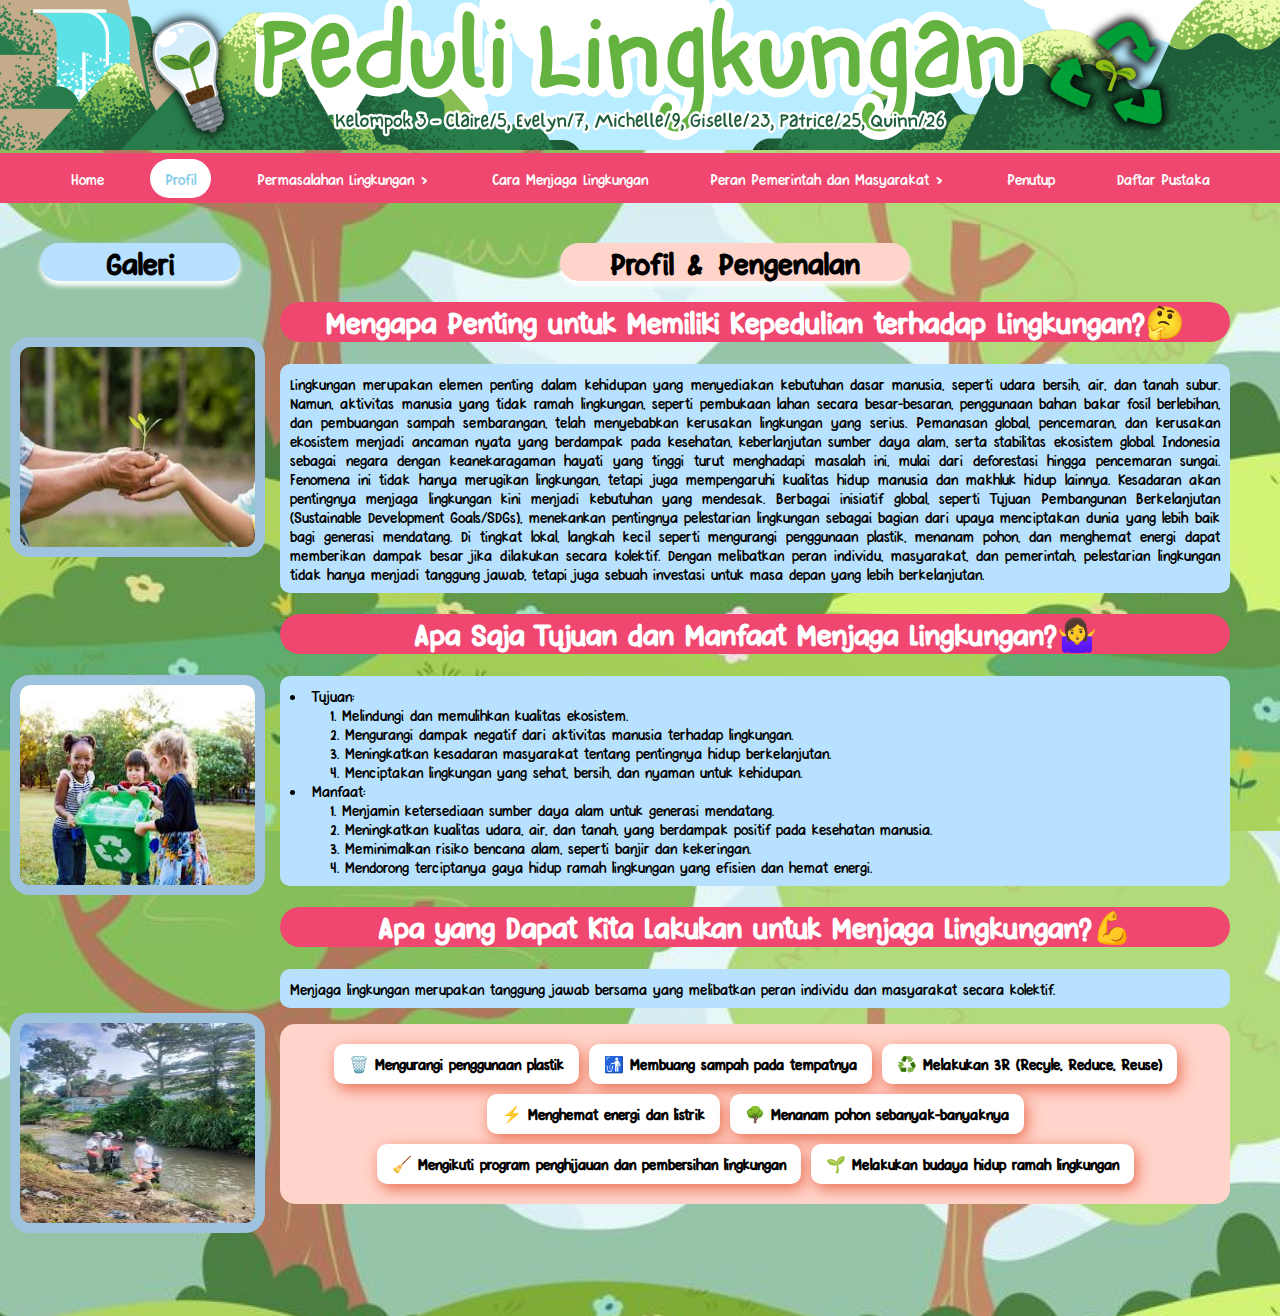
<file: profil.html>
<!DOCTYPE html>
<html lang="en">
    <head>
        <meta charset="UTF-8">
        <meta name="viewport" content="width=device-width, initial-scale=1.0">
        <title>Web Peduli Lingkungan - Kelompok 3</title>
        <link rel="stylesheet" href="profilstyle.css">
        <meta content="" name="description">
        <meta content="" name="keywords">
    </head>
    <body>
        <!-- Header dgn Image -->
    <div class="header">
        <img class="header" src="Banner.png" alt="Header">
    </div>
    
    
        <!-- Navigator Bar & Dropdown -->
    <div>
        <ul class="navbar">
            <li><a class="a" href="index.html">Home</a></li>
            <li><a class="active" href="profil.html">Profil</a></li>
            <li>
                <a class="a" href="#">Permasalahan Lingkungan ></a>
                <ul class="dropdown">
                    <li><a class="a" href="2.1 Polusi Udara, Air, dan Tanah - html.html">Polusi Udara, Air, dan Tanah</a></li>
                    <li><a class="a" href="2.2 Deforestasi dan Kerusakan Hutan.html">Deforestasi dan Kerusakan Hutan</a></li>
                    <li><a class="a" href="2.3 Sampah Plastik dan Limbah Industri.html">Sampah Plastik dan Limbah Industri</a></li>
                    <li><a class="a" href="2.4 Perubahan Iklim dan Pemanasan Global.html">Perubahan Iklim dan Pemanasan Global</a></li>
                </ul>
            </li>
            <li><a class="a" href="cml.html">Cara Menjaga Lingkungan</a></li>
            <li>
                <a class="a">Peran Pemerintah dan Masyarakat ></a>
                <ul class="dropdown">
                    <li><a class="a" href="kebijakan.html">Kebijakan dan Regulasi Lingkungan</a></li>
                    <li><a class="a" href="komunitas.html">Peran Komunitas dan Organisasi Lingkungan</a></li>
                    <li><a class="a" href="program.html">Program dan Lainnya</a></li>
                </ul>
            </li>
            <li><a class="a" href="penutup.html">Penutup</a></li>
            <li><a class="a" href="dafpus.html">Daftar Pustaka</a></li>
        </ul>
    </div>
        <!-- Content middle bar -->
        <div class="row">
            <div class="column side">
                <h1 class="textgaleri" align="center">Galeri</h1>
                <p align="center">
                    <img class="galeri" src="download.jpg">
                    <img class="galeri" src="images.jpg">
                    <img class="galeri" src="images (1).jpg">
                </p>
            </div>
        </div>
        <div class="column middle">
            <h1 class="title" align="center">Profil & Pengenalan</h1>
            <h1 align="center">Mengapa Penting untuk Memiliki Kepedulian terhadap Lingkungan?🤔</h1>
            <p align="justify" class="content">Lingkungan merupakan elemen penting dalam kehidupan yang menyediakan kebutuhan dasar manusia, seperti udara bersih, air, dan tanah subur. Namun, aktivitas manusia yang tidak ramah lingkungan, seperti pembukaan lahan secara besar-besaran, penggunaan bahan bakar fosil berlebihan, dan pembuangan sampah sembarangan, telah menyebabkan kerusakan lingkungan yang serius. Pemanasan global, pencemaran, dan kerusakan ekosistem menjadi ancaman nyata yang berdampak pada kesehatan, keberlanjutan sumber daya alam, serta stabilitas ekosistem global. Indonesia sebagai negara dengan keanekaragaman hayati yang tinggi turut menghadapi masalah ini, mulai dari deforestasi hingga pencemaran sungai. Fenomena ini tidak hanya merugikan lingkungan, tetapi juga mempengaruhi kualitas hidup manusia dan makhluk hidup lainnya.
                Kesadaran akan pentingnya menjaga lingkungan kini menjadi kebutuhan yang mendesak. Berbagai inisiatif global, seperti Tujuan Pembangunan Berkelanjutan (Sustainable Development Goals/SDGs), menekankan pentingnya pelestarian lingkungan sebagai bagian dari upaya menciptakan dunia yang lebih baik bagi generasi mendatang. Di tingkat lokal, langkah kecil seperti mengurangi penggunaan plastik, menanam pohon, dan menghemat energi dapat memberikan dampak besar jika dilakukan secara kolektif. Dengan melibatkan peran individu, masyarakat, dan pemerintah, pelestarian lingkungan tidak hanya menjadi tanggung jawab, tetapi juga sebuah investasi untuk masa depan yang lebih berkelanjutan.
                </p>
            <h1 align="center">Apa Saja Tujuan dan Manfaat Menjaga Lingkungan?🤷‍♀️</h1>
            <ul class="content">
                <li>Tujuan:</li>
                <ol>
                    <li>Melindungi dan memulihkan kualitas ekosistem.</li>
                    <li>Mengurangi dampak negatif dari aktivitas manusia terhadap lingkungan.</li>
                    <li>Meningkatkan kesadaran masyarakat tentang pentingnya hidup berkelanjutan.</li>
                    <li>Menciptakan lingkungan yang sehat, bersih, dan nyaman untuk kehidupan.</li>
                </ol>
                <li>Manfaat:</li>
                <ol>
                    <li>Menjamin ketersediaan sumber daya alam untuk generasi mendatang.</li>
                    <li>Meningkatkan kualitas udara, air, dan tanah, yang berdampak positif pada kesehatan manusia.</li>
                    <li>Meminimalkan risiko bencana alam, seperti banjir dan kekeringan.</li>
                    <li>Mendorong terciptanya gaya hidup ramah lingkungan yang efisien dan hemat energi.</li>
                </ol>
            </ul>
            <h1 align="center">Apa yang Dapat Kita Lakukan untuk Menjaga Lingkungan?💪</h1>
                <p align="justify" class="content">Menjaga lingkungan merupakan tanggung jawab bersama yang melibatkan peran individu dan masyarakat secara kolektif.</p>
                <div class="jaga">
                    <div class="tip">🗑️ Mengurangi penggunaan plastik</div>
                    <div class="tip">🚮 Membuang sampah pada tempatnya</div>
                    <div class="tip">♻️ Melakukan 3R (Recyle, Reduce, Reuse)</div>
                    <div class="tip">⚡ Menghemat energi dan listrik</div>
                    <div class="tip">🌳 Menanam pohon sebanyak-banyaknya</div>
                    <div class="tip">🧹 Mengikuti program penghijauan dan pembersihan lingkungan</div>
                    <div class="tip">🌱 Melakukan budaya hidup ramah lingkungan</div>
                </div>

    </body>
</html>
</file>
<file: index.css>
/* Header Styling */
.header {
    width: 100%; /* Full width */
    max-width: 100vw; /* Ensures no overflow */
    margin: 0;
    padding: 0;
}

/* Global Styling */
body {
    background-color: #ffd4ca;
    font-family: 'PinkChicken-Regular';
}

/* Font Face */
@font-face {
    font-family: 'PinkChicken-Regular';
    src: url('PinkChicken-Regular.woff') format('woff'),
         url('PinkChicken-Regular.woff2') format('woff2');
    font-weight: normal;
    font-style: normal;
}

/* Navbar Styling */
ul.navbar {
    display: flex;
    justify-content: center;
    align-items: center;
    list-style: none;
    margin: 0;
    padding: 0;
    background-color: #ef476f;
    height: 50px;
}

/* Navbar List Items */
.navbar li {
    position: relative; /* Important for dropdown positioning */
    padding: 0 15px;
    box-sizing: border-box;
}

/* Navbar Links */
.navbar li a {
    display: block;
    padding: 14px 16px;
    text-decoration: none;
    color: white;
    font-size: 16px;
    box-sizing: border-box;
}

/* Hover Effects */
.navbar li a:hover {
    color: skyblue;
    background-color: white;
    padding: 10px 15px; 
    transition: 0.3s ease;
    border-radius: 20px;
}

.navbar .dropdown li {
    display: block;
    width: 100%; 
}

.navbar .dropdown a {
    display: block;
    padding: 12px 16px;
    color: white;
    text-decoration: none;
    text-align: left; /* Aligns text inside */
}

/* Dropdown Menu */
.dropdown {
    display: none; 
    position: absolute;
    list-style-type: none;
    top: 100%; 
    left: 0;
    background-color: #ef476f;
    min-width: 100%; 
    box-shadow: 0px 8px 16px rgba(0, 0, 0, 0.2);
    z-index: 1000;
    border-radius: 5px;
    margin: 0; /* Remove extra spacing */
    padding: 0; /* Remove extra spacing */
    text-align: left;
    box-sizing: border-box;
}

/* Dropdown Links */
.dropdown b {
    color: white;
    padding: 12px 16px;
    text-decoration: none;
    display: block;
    text-align: left;
    box-sizing: border-box;
}

/* Dropdown Hover Effect */
.dropdown b:hover {
    color: skyblue;
    background-color: white;
    padding: 10px 16px;
    transition: 0.3s ease;
    border-radius: 20px;
    margin: 0;
}

/* Show Dropdown on Hover */
.navbar li:hover .dropdown {
    display: block;
}

/* Remove Unnecessary/Conflicting Code */
li a.a, li a, .a {
    display: inline-block;
    color: white;
    text-align: center;
    padding: 14px 16px;
    text-decoration: none;
}

/* Active State */
li a.active {
    color: skyblue;
    background-color: white;
    text-align: center;
    border-radius: 50px;
    padding: 10px 15px; 
}

/* Content Styling */
ul.content, p.content {
    background-color: #90be6d;
    border-radius: 5px;
}
ul.navbar {
    margin: 0;
    padding: 0;
    width: 100%;
    border-bottom: none; /* Ensure no extra spacing due to borders */
}

body, html {
    margin: 0;
    padding: 0;
    
}

.column.middle, .column.side {
    margin-top: 0; /* Remove any top margin */
    padding-top: 0;
}
.wrapper{
    perspective: 800px;
    -webkit-perspective: 800px;
}
.image{
    height: 200px;
    width: 200px;
}
.container{
    display: flex;
    align-items: center;
    justify-content: space-around;
    flex-wrap: wrap;
    gap: 0px;
    
}
.caption{
    background-color: hotpink;
    border-radius: 25px;
    padding: 5px 5px 5px 5px;
    height: auto;
    width: 200px;
    font-size: 18px;
    color: white;
    font-family: 'PinkChicken-Regular';
    box-sizing: border-box;
    transform-style: preserve-3d;
    transform: rotateX(-180deg);
    transform-origin: top;
    z-index: -1;
    position: relative;
    transition: 0.5s;
    backface-visibility: hidden;
}
.wrapper:hover .caption{
    transform: rotateX(0deg);
}
.one{
    background: url(claire.png);
    background-size: 200px 200px;
}
.two{
    background: url(evelyn.png);
    background-size: 200px 200px;
}
.three{
    background: url(michelle.png);
    background-size: 200px 200px;
}
.four{
    background: url(giselle.png);
    background-size: 200px 200px;
}
.five{
    background: url(patrice.png);
    background-size: 200px 200px;
}
.six{
    background: url(quinn.png);
    background-size: 200px 200px;
}

h1{
    font-size: 65px;
    color: #90be6d;
    text-shadow: 
        -2px -2px 0px darkolivegreen,  
        2px -2px 0px darkolivegreen,  
        -2px 2px 0px darkolivegreen,  
        2px 2px 0px darkolivegreen;
}
p{
    background-color: #b8e1ff;
    padding: 20px 20px 20px 20px;
    margin: 0px;
    border-radius: 20px;
    font-size: 25px;
    transition: transform 0.3s ease, box-shadow 0.3s ease;
    border-radius: 10px;
    padding: 15px;
}
p:hover{
    transform: translateY(-5px);
    box-shadow: 0px 5px 15px hotpink;
}
h3{
    background-color:#ef476f;
    margin-left: 300px;
    margin-right: 300px;
    border-radius: 50px;
    color: white;
    font-size: 35px;
    padding-top: 0px;
}
h3:hover{
    background-color: rgb(179, 121, 179);
    transition: 0.5s ease;
    transform: translateY(-5px);
    box-shadow: 0px 5px 15px black;
}
.columnleft{
    margin: 0px;
    width: 15%;
    float: left;
    padding: 10px;
    margin-bottom: 0;
}
/* Kode CSS Middle Bar */
.columnmiddle{
    margin: 0px;
    width: 65%;
    float: left;
    padding: 10px;
    margin-bottom: 0;
}
.columnright{
    width: 15%;
    margin: 0px;
    float: left;
    padding: 10px;
    margin-bottom: 0;
}
.team-section {
    width: 100%;
    text-align: center;
    margin-top: 30px; /* Add space between sections */
    clear: both;
    background-image: url(background.jpg);
    background-size: cover;
}
.Before , .after{
    width: 160px;
    border-radius: 20px;
    align-items: center;
    padding: 0px;
    padding-bottom: 15px;
}
.galeri{
    background-color: #ef476f;
    border-radius: 20px;
}
.team{
    font-size: 65px;
    color: #ef476f;
    text-shadow: 
        -2px -2px 0px white,  
        2px -2px 0px white,  
        -2px 2px 0px white,  
        2px 2px 0px white;
        padding: 0px;
}
.welcome{
    background-color: white;
    font-size: 70px;
    color: #b8e1ff;
    text-shadow: 
        -2px -2px 0px #4d6d85,  
        2px -2px 0px #4d6d85,  
        -2px 2px 0px #4d6d85,  
        2px 2px 0px #4d6d85;
    margin: 17px;
    border-radius: 50px;
}
.welcome:hover{
    background-color: #ef476f;
    transition: 0.5s ease;
    transform: translateY(-5px);
    box-shadow: 0px 5px 15px black;
}
.footer{
    font-size: 20px;
    margin: 15px;
    color: #ef476f;
}
</file>
<file: 2.1 Polusi Udara, Air, dan Tanah.css>
/* Header Styling */
.header {
    width: 100%; /* Full width */
    max-width: 100vw; /* Ensures no overflow */
    margin: 0;
    padding: 0;
}

/* Global Styling */
body {
    background-color: #ffd4ca;
    font-family: 'PinkChicken-Regular';
}

/* Font Face */
@font-face {
    font-family: 'PinkChicken-Regular';
    src: url('PinkChicken-Regular.woff') format('woff'),
         url('PinkChicken-Regular.woff2') format('woff2');
    font-weight: normal;
    font-style: normal;
}

/* Navbar Styling */
ul.navbar {
    display: flex;
    justify-content: center;
    align-items: center;
    list-style: none;
    margin: 0;
    padding: 0;
    background-color: #ef476f;
    height: 50px;
}

/* Navbar List Items */
.navbar li {
    position: relative; /* Important for dropdown positioning */
    padding: 0 15px;
    box-sizing: border-box;
}

/* Navbar Links */
.navbar li a {
    display: block;
    padding: 14px 16px;
    text-decoration: none;
    color: white;
    font-size: 16px;
    box-sizing: border-box;
}

/* Hover Effects */
.navbar li a:hover {
    color: skyblue;
    background-color: white;
    padding: 10px 15px; 
    transition: 0.3s ease;
    border-radius: 20px;
}

.navbar .dropdown li {
    display: block;
    width: 100%; 
}

.navbar .dropdown a {
    display: block;
    padding: 12px 16px;
    color: white;
    text-decoration: none;
    text-align: left; /* Aligns text inside */
}

/* Dropdown Menu */
.dropdown {
    display: none; 
    position: absolute;
    list-style-type: none;
    top: 100%; 
    left: 0;
    background-color: #ef476f;
    min-width: 100%; 
    box-shadow: 0px 8px 16px rgba(0, 0, 0, 0.2);
    z-index: 1000;
    border-radius: 5px;
    margin: 0; /* Remove extra spacing */
    padding: 0; /* Remove extra spacing */
    text-align: left;
    box-sizing: border-box;
}

/* Dropdown Links */
.dropdown b {
    color: white;
    padding: 12px 16px;
    text-decoration: none;
    display: block;
    text-align: left;
    box-sizing: border-box;
}

/* Dropdown Hover Effect */
.dropdown b:hover {
    color: skyblue;
    background-color: white;
    padding: 10px 16px;
    transition: 0.3s ease;
    border-radius: 20px;
    margin: 0;
}

/* Show Dropdown on Hover */
.navbar li:hover .dropdown {
    display: block;
}

/* Remove Unnecessary/Conflicting Code */
li a.a, li a, .a {
    display: inline-block;
    color: white;
    text-align: center;
    padding: 14px 16px;
    text-decoration: none;
}

/* Active State */
li a.active {
    color: skyblue;
    background-color: white;
    text-align: center;
    border-radius: 50px;
    padding: 10px 15px; 
}

/* Content Styling */
ul.content, p.content {
    background-color: #90be6d;
    border-radius: 5px;
}
ul.navbar {
    margin: 0;
    padding: 0;
    width: 100%;
    border-bottom: none; /* Ensure no extra spacing due to borders */
}

body, html {
    margin: 0;
    padding: 0;
    
}

@keyframes float {
    0%, 100% {
        transform: translateY(0);
    }
    50% {
        transform: translateY(-10px);
    }
}

/* Sidebar Styling */
.column.side {
    float: left;
    width: 260px;
    padding: 10px;
    margin: 20px;
    background-color: white;
    border-radius: 10px;
    box-shadow: 0 4px 8px darksalmon;
    text-align: center;
}

.column.side img {
    width: 100%;
    max-width: 100%; /* Membatasi lebar gambar */
    height: auto;
    border-radius: 10px;
    margin-bottom: 20px; /* Jarak bawah gambar */
    transition: transform 0.3s, box-shadow 0.3s;
    animation: pulse 2s infinite; /* Animasi berdenyut */
    box-shadow: 0 4px 12px darkkhaki; /* Shadow pada gambar */
}

@keyframes pulse {
    0%, 100% {
        transform: scale(1);
    }
    50% {
        transform: scale(1.05);
    }
}

.column.side img:hover {
    transform: scale(1.1) rotate(-5deg); /* Sedikit memutar saat dihover */
    box-shadow: 0 10px 20px darkolivegreen; /* Shadow lebih menonjol saat dihover */
}

/* Main Content Area */
.column.middle {
    float: left;
    width: calc(100% - 400px); /* Adjusted for sidebar width */
    padding: 20px;
    margin: 20px;
    background-color: darkkhaki;
    border-radius: 10px;
    box-shadow: 0 6px 12px darkolivegreen;
    color: cadetblue;
    text-align: justify;
    line-height: 1.8;
}

.column.middle h1, .column.middle h2 {
    text-align: center;
}

.column.middle p {
    font-size: 18px;
    margin-bottom: 20px;
}

/* Glow Effect for Text */
.content {
    background-color: beige;
    border-radius: 5px;
    box-shadow: 0 4px 10px #ef476f;
    padding: 20px;
    color: khaki;
    font-size: 16px;
    line-height: 1.6;
    transition: all 0.3s ease;
}

.content:hover {
    transform: scale(1.02);
    box-shadow: 0 6px 12px darkolivegreen;
    background-color:wheat;
}

/* Text Animation */
@keyframes fadeIn {
    from {
        opacity: 0;
        transform: translateY(20px);
    }
    to {
        opacity: 1;
        transform: translateY(0);
    }
}

.column.middle h1, .column.middle h2, .column.middle p {
    animation: fadeIn 1s ease-out;
}

/* Footer Styling */
.footer {
    clear: both;
    text-align: center;
    padding: 20px;
    background-color: #ef476f;
    box-shadow: 0 -4px 6px #ef476f;
    border-radius: 10px;
    margin-top: 20px;
    transition: transform 0.3s ease, box-shadow 0.3s ease;
}

.footer:hover {
    transform: scale(1.02);
    box-shadow: 0 8px 16px rgba(0, 0, 0, 0.3);
}

.footer img {
    width: 100%;
    max-width: 100%; /* Membatasi lebar gambar */
    height: auto;
    border-radius: 10px;
    transition: transform 0.3s ease, box-shadow 0.3s ease;
    animation: slide 4s ease-in-out infinite; /* Animasi bergeser */
    margin-bottom: 20px; /* Jarak bawah gambar */
    box-shadow: 0 4px 10px #ef476f; /* Shadow pada gambar */
}

@keyframes slide {
    0%, 100% {
        transform: translateX(0);
    }
    50% {
        transform: translateX(10px);
    }
}

.footer img:hover {
    transform: scale(1.05) rotate(5deg); /* Sedikit memutar saat dihover */
    box-shadow: 0 8px 16px #ef476f; /* Shadow lebih menonjol saat dihover */
}

/* Additional Effects */
.column.middle h1 {
    font-size: 36px;
    color: white;
    text-shadow: 6px 6px 12px #c71942;
    background-color: #ef476f;
    border-radius: 50px;
    width: auto;
}

.column.middle h2 {
    font-size: 28px;
    color: white;
    text-shadow: 6px 6px 12px #ef476f;
}
.column.middle h2:hover{
    font-size: 30px;
    transition: ease 0.5s;
}

.column.middle p {
    font-size: 18px;
    color: #ef476f;
    text-shadow: 1px 1px 2px rgba(0, 0, 0, 0.2);
}

/* Hover Effect for Content */
.content:hover {
    transform: scale(1.02);
    transition: transform 0.3s ease;
}

/* Additional Styling */
.polusi {
    width: 200px; /* Ukuran seragam */
    height: 150px; /* Ukuran seragam */
    border-radius: 20px;
    margin: 15px;
    transition: transform 0.3s ease, box-shadow 0.3s ease;
    animation: rotate 4s linear infinite; /* Animasi berputar */
    box-shadow: 0 4px 10px #ef476f; /* Shadow pada gambar */
}

@keyframes rotate {
    0% {
        transform: rotate(0deg);
    }
    100% {
        transform: rotate(360deg);
    }
}

.polusi:hover {
    transform: scale(1.1) rotate(10deg); /* Sedikit memutar dan membesar saat dihover */
    box-shadow: 0 8px 16px #ef476f; /* Shadow lebih menonjol saat dihover */
}

.galeri {
    background-color: white;
    border-radius: 10px;
    padding: 15px;
}

.galeri img {
    width: 100%;
    max-width: 100%;
    height: 300px;
    border-radius: 10px;
    transition: transform 0.3s ease, box-shadow 0.3s ease;
    animation: float 3s ease-in-out infinite;
    margin-bottom: 10px;
    box-shadow: 0 4px 10px #ef476f;
}

.galeri img:hover {
    transform: scale(1.1) rotate(5deg); /* Sedikit memutar dan membesar saat dihover */
    box-shadow: 0 8px 16px #ef476f; /* Shadow lebih menonjol saat dihover */
}
.column.side h1{
    background-color: #90be6d;
    color: white;
    width: auto;
    border-radius: 50px;
    box-shadow: 3px 5px 15px #ffd4ca;
}
</file>
<file: 2.2 Deforestasi dan Kerusakan Hutan.css>
/* Header Styling */
.header {
    width: 100%; /* Full width */
    max-width: 100vw; /* Ensures no overflow */
    margin: 0;
    padding: 0;
}

/* Global Styling */
body {
    background-color: #ffd4ca;
    font-family: 'PinkChicken-Regular';
}

/* Font Face */
@font-face {
    font-family: 'PinkChicken-Regular';
    src: url('PinkChicken-Regular.woff') format('woff'),
         url('PinkChicken-Regular.woff2') format('woff2');
    font-weight: normal;
    font-style: normal;
}

/* Navbar Styling */
ul.navbar {
    display: flex;
    justify-content: center;
    align-items: center;
    list-style: none;
    margin: 0;
    padding: 0;
    background-color: #ef476f;
    height: 50px;
}

/* Navbar List Items */
.navbar li {
    position: relative; /* Important for dropdown positioning */
    padding: 0 15px;
    box-sizing: border-box;
}

/* Navbar Links */
.navbar li a {
    display: block;
    padding: 14px 16px;
    text-decoration: none;
    color: white;
    font-size: 16px;
    box-sizing: border-box;
}

/* Hover Effects */
.navbar li a:hover {
    color: skyblue;
    background-color: white;
    padding: 10px 15px; 
    transition: 0.3s ease;
    border-radius: 20px;
}

.navbar .dropdown li {
    display: block;
    width: 100%; 
}

.navbar .dropdown a {
    display: block;
    padding: 12px 16px;
    color: white;
    text-decoration: none;
    text-align: left; /* Aligns text inside */
}

/* Dropdown Menu */
.dropdown {
    display: none; 
    position: absolute;
    list-style-type: none;
    top: 100%; 
    left: 0;
    background-color: #ef476f;
    min-width: 100%; 
    box-shadow: 0px 8px 16px rgba(0, 0, 0, 0.2);
    z-index: 1000;
    border-radius: 5px;
    margin: 0; /* Remove extra spacing */
    padding: 0; /* Remove extra spacing */
    text-align: left;
    box-sizing: border-box;
}

/* Dropdown Links */
.dropdown b {
    color: white;
    padding: 12px 16px;
    text-decoration: none;
    display: block;
    text-align: left;
    box-sizing: border-box;
}

/* Dropdown Hover Effect */
.dropdown b:hover {
    color: skyblue;
    background-color: white;
    padding: 10px 16px;
    transition: 0.3s ease;
    border-radius: 20px;
    margin: 0;
}

/* Show Dropdown on Hover */
.navbar li:hover .dropdown {
    display: block;
}

/* Remove Unnecessary/Conflicting Code */
li a.a, li a, .a {
    display: inline-block;
    color: white;
    text-align: center;
    padding: 14px 16px;
    text-decoration: none;
}

/* Active State */
li a.active {
    color: skyblue;
    background-color: white;
    text-align: center;
    border-radius: 50px;
    padding: 10px 15px; 
}

/* Content Styling */
ul.content, p.content {
    background-color: #90be6d;
    border-radius: 5px;
}
ul.navbar {
    margin: 0;
    padding: 0;
    width: 100%;
    border-bottom: none; /* Ensure no extra spacing due to borders */
}

body, html {
    margin: 0;
    padding: 0;
    
}
@keyframes float {
    0%, 100% {
        transform: translateY(0);
    }
    50% {
        transform: translateY(-10px);
    }
}

/* Sidebar Styling */
.column.side {
    float: left;
    width: 260px;
    padding: 10px;
    margin: 20px;
    background-color: white;
    border-radius: 10px;
    box-shadow: 0 4px 8px darksalmon;
    text-align: center;
}

.column.side img {
    border-radius: 10px;
    margin-bottom: 20px; /* Jarak bawah gambar */
    transition: transform 0.3s, box-shadow 0.3s;
    animation: pulse 2s infinite; /* Animasi berdenyut */
    box-shadow: 0 4px 12px darkkhaki; /* Shadow pada gambar */
    width: 230px;
    height: 150px;
}

@keyframes pulse {
    0%, 100% {
        transform: scale(1);
    }
    50% {
        transform: scale(1.05);
    }
}

.column.side img:hover {
    transform: scale(1.1) rotate(-5deg); /* Sedikit memutar saat dihover */
    box-shadow: 0 10px 20px darkolivegreen; /* Shadow lebih menonjol saat dihover */
}

/* Main Content Area */
.column.middle {
    float: left;
    width: calc(100% - 400px); /* Adjusted for sidebar width */
    padding: 20px;
    margin: 20px;
    background-color: darkkhaki;
    border-radius: 10px;
    box-shadow: 0 6px 12px darkolivegreen;
    color: cadetblue;
    text-align: justify;
    line-height: 1.8;
}

.column.middle h1, .column.middle h2 {
    text-align: center;
}

.column.middle p {
    font-size: 18px;
    margin-bottom: 20px;
}

/* Glow Effect for Text */
.content {
    background-color: beige;
    border-radius: 5px;
    box-shadow: 0 4px 10px #ef476f;
    padding: 20px;
    color: khaki;
    font-size: 16px;
    line-height: 1.6;
    transition: all 0.3s ease;
}

.content:hover {
    transform: scale(1.02);
    box-shadow: 0 6px 12px darkolivegreen;
    background-color:wheat;
}

/* Text Animation */
@keyframes fadeIn {
    from {
        opacity: 0;
        transform: translateY(20px);
    }
    to {
        opacity: 1;
        transform: translateY(0);
    }
}

.column.middle h1, .column.middle h2, .column.middle p {
    animation: fadeIn 1s ease-out;
}

/* Footer Styling */
.footer {
    clear: both;
    text-align: center;
    padding: 20px;
    background-color: #ef476f;
    box-shadow: 0 -4px 6px #ef476f;
    border-radius: 10px;
    margin-top: 20px;
    transition: transform 0.3s ease, box-shadow 0.3s ease;
}

.footer:hover {
    transform: scale(1.02);
    box-shadow: 0 8px 16px rgba(0, 0, 0, 0.3);
}

.footer img {
    width: 100%;
    max-width: 100%; /* Membatasi lebar gambar */
    height: auto;
    border-radius: 10px;
    transition: transform 0.3s ease, box-shadow 0.3s ease;
    animation: slide 4s ease-in-out infinite; /* Animasi bergeser */
    margin-bottom: 20px; /* Jarak bawah gambar */
    box-shadow: 0 4px 10px #ef476f; /* Shadow pada gambar */
}

@keyframes slide {
    0%, 100% {
        transform: translateX(0);
    }
    50% {
        transform: translateX(10px);
    }
}

.footer img:hover {
    transform: scale(1.05) rotate(5deg); /* Sedikit memutar saat dihover */
    box-shadow: 0 8px 16px #ef476f; /* Shadow lebih menonjol saat dihover */
}

/* Additional Effects */
.column.middle h1 {
    font-size: 36px;
    color: white;
    text-shadow: 6px 6px 12px #c71942;
    background-color: #ef476f;
    border-radius: 50px;
    width: auto;
}

.column.middle h2 {
    font-size: 28px;
    color: white;
    text-shadow: 6px 6px 12px #ef476f;
}
.column.middle h2:hover{
    font-size: 30px;
    transition: ease 0.5s;
}

.column.middle p {
    font-size: 18px;
    color: #ef476f;
    text-shadow: 1px 1px 2px rgba(0, 0, 0, 0.2);
}

/* Hover Effect for Content */
.content:hover {
    transform: scale(1.02);
    transition: transform 0.3s ease;
}

/* Additional Styling */
.polusi {
    width: 200px; /* Ukuran seragam */
    height: 150px; /* Ukuran seragam */
    border-radius: 20px;
    margin: 15px;
    transition: transform 0.3s ease, box-shadow 0.3s ease;
    animation: rotate 4s linear infinite; /* Animasi berputar */
    box-shadow: 0 4px 10px #ef476f; /* Shadow pada gambar */
}

@keyframes rotate {
    0% {
        transform: rotate(0deg);
    }
    100% {
        transform: rotate(360deg);
    }
}

.polusi:hover {
    transform: scale(1.1) rotate(10deg); /* Sedikit memutar dan membesar saat dihover */
    box-shadow: 0 8px 16px #ef476f; /* Shadow lebih menonjol saat dihover */
}

.column.side h1{
    background-color: #90be6d;
    color: white;
    width: auto;
    border-radius: 50px;
    box-shadow: 3px 5px 15px #ffd4ca;
}
</file>
<file: cml.css>
/* Header Styling */
.header {
    width: 100%; /* Full width */
    max-width: 100vw; /* Ensures no overflow */
    margin: 0;
    padding: 0;
}

/* Global Styling */
body {
    background-color: #B8E1FF;
    font-family: 'PinkChicken-Regular';
    background-image: url(background.jpg);
}


/* Font Face */
@font-face {
    font-family: 'PinkChicken-Regular';
    src: url('PinkChicken-Regular.woff') format('woff'),
         url('PinkChicken-Regular.woff2') format('woff2');
    font-weight: normal;
    font-style: normal;
}


/* Navbar Styling */
ul.navbar {
    display: flex;
    justify-content: center;
    align-items: center;
    list-style: none;
    margin: 0;
    padding: 0;
    background-color: #ef476f;
    height: 50px;
}


/* Navbar List Items */
.navbar li {
    position: relative; /* Important for dropdown positioning */
    padding: 0 15px;
    box-sizing: border-box;
}


/* Navbar Links */
.navbar li a {
    display: block;
    padding: 14px 16px;
    text-decoration: none;
    color: white;
    font-size: 16px;
    box-sizing: border-box;
}


/* Hover Effects */
.navbar li a:hover {
    color: skyblue;
    background-color: white;
    padding: 10px 15px;
    transition: 0.3s ease;
    border-radius: 20px;
}


.navbar .dropdown li {
    display: block;
    width: 100%; /* Makes sure items take full width */
}


.navbar .dropdown a {
    display: block;
    padding: 12px 16px;
    color: white;
    text-decoration: none;
    text-align: left; /* Aligns text inside */
}


/* Dropdown Menu */
.dropdown {
    display: none; /* Hidden by default */
    position: absolute;
    list-style-type: none;
    top: 100%; /* Positions it below the parent */
    left: 0;
    background-color: #ef476f;
    min-width: 100%; /* Ensures it takes the width of the parent */
    box-shadow: 0px 8px 16px rgba(0, 0, 0, 0.2);
    z-index: 1000;
    border-radius: 5px;
    margin: 0; /* Remove extra spacing */
    padding: 0; /* Remove extra spacing */
    text-align: left;
    box-sizing: border-box;
}


/* Dropdown Links */
.dropdown b {
    color: white;
    padding: 12px 16px;
    text-decoration: none;
    display: block;
    text-align: left;
    box-sizing: border-box;
}


/* Dropdown Hover Effect */
.dropdown b:hover {
    color: white;
}


/* Show Dropdown on Hover */
.navbar li:hover .dropdown {
    display: block;
}


/* Remove Unnecessary/Conflicting Code */
li a.a, li a, .a {
    display: inline-block;
    color: white;
    text-align: center;
    padding: 14px 16px;
    text-decoration: none;
}


li a.active {
    color: skyblue;
    background-color: white;
    text-align: center;
    border-radius: 50px;
    padding: 10px 15px; 
}


/* Kode CSS Side Bar */
.column {
    float: left;
    padding: 0px 10px;
}


/* Left Column */
.column.side {
    margin: 170px 0px;
    width: 250px;
    height: 400px;
    text-align: center;
}


/* Image Style */
.galeri {
    border-radius: 30px;
    border: 7px solid skyblue;
}


/* Hover on the Images */
img.galeri:hover {
    box-shadow: 0px 5px 20px black;
    transition: ease 0.3s;
}

/* Kode CSS Middle Bar */
.column.middle{
    margin: 170px 0px;
    width: 950px;
    height: 1000px;
}


/* Content Styling */
ul.content, p.content {
    background-color: #6DC2FF;
    border-radius: 5px;
}
ul.navbar {
    margin: 0;
    padding: 0;
    width: 100%;
    border-bottom: none; /* Ensure no extra spacing due to borders */
}


body, html {
    margin: 0;
    padding: 0;
    overflow-x: hidden;
}


.column.middle, .column.side {
    margin-top: 0; /* Remove any top margin */
    padding-top: 0;
}
h1{
    font-size: 65px;
    color:rgb(255, 219, 225);
    text-shadow: 
        -2px -2px 0px #ef476f,  
        2px -2px 0px #ef476f,  
        -2px 2px 0px #ef476f,  
        2px 2px 0px #ef476f;
    background-color: rgb(179, 121, 179);
    width: 700px;
    border-radius: 50px;
    text-align: center;
    margin: 0 auto;
    margin-bottom: 20px;
    display: block;
}
h2{
    border-radius: 15px;
    background-color: #ef476f;
    width: 800px;
    text-align: center;
    margin: 0 auto;
    display: block;
}
.text{
    margin: 20px;
    background-color: #B8E1FF;
    color: black;
    border-radius: 20px;
    align-items: justify;
    padding: 15px;
}
h2:hover{
    background-color: white;
    transition: 0.5s ease;
    transform: translateY(-5px);
    box-shadow: 0px 5px 15px black;
}
.text:hover{
    background-color: rgb(203, 245, 140);
    transition: 0.5s ease;
    transform: translateY(-5px);
    box-shadow: 0px 5px 15px black;
}
</file>
<file: dafpus.css>
/* Header Styling */
.header {
    width: 100%; /* Full width */
    max-width: 100vw; /* Ensures no overflow */
    margin: 0;
    padding: 0;
}

/* Global Styling */
body {
    background-color: #ffd4ca;
    font-family: 'PinkChicken-Regular';
    background-image: url(background.jpg);
}

/* Font Face */
@font-face {
    font-family: 'PinkChicken-Regular';
    src: url('PinkChicken-Regular.woff') format('woff'),
         url('PinkChicken-Regular.woff2') format('woff2');
    font-weight: normal;
    font-style: normal;
}

/* Navbar Styling */
ul.navbar {
    display: flex;
    justify-content: center;
    align-items: center;
    list-style: none;
    margin: 0;
    padding: 0;
    background-color: #ef476f;
    height: 50px;
}

/* Navbar List Items */
.navbar li {
    position: relative; /* Important for dropdown positioning */
    padding: 0 15px;
    box-sizing: border-box;
}

/* Navbar Links */
.navbar li a {
    display: block;
    padding: 14px 16px;
    text-decoration: none;
    color: white;
    font-size: 16px;
    box-sizing: border-box;
}

/* Hover Effects */
.navbar li a:hover {
    color: skyblue;
    background-color: white;
    padding: 10px 15px;
    transition: 0.3s ease;
    border-radius: 20px;
}

.navbar .dropdown a {
    display: block;
    padding: 12px 16px;
    color: white;
    text-decoration: none;
    text-align: left; /* Aligns text inside */
}

/* Dropdown Menu */
.dropdown {
    display: none; /* Hidden by default */
    position: absolute;
    list-style-type: none;
    top: 100%; /* Positions it below the parent */
    left: 0;
    background-color: #ef476f;
    min-width: 100%; /* Ensures it takes the width of the parent */
    box-shadow: 0px 8px 16px rgba(0, 0, 0, 0.2);
    z-index: 1000;
    border-radius: 5px;
    margin: 0; /* Remove extra spacing */
    padding: 0; /* Remove extra spacing */
    border: 1px solid #ef476f;;
    text-align: left;
    box-sizing: border-box; /* Fixes width issues */
}

/* Dropdown Links */
.dropdown a {
    background: none;
    color: white;
    padding: 12px 16px;
    text-decoration: none;
    display: block;
    text-align: left;
    border-radius: 5px; /* Rounded corners */
}

/* Dropdown List Items */
.navbar .dropdown li {
    display: block;
    width: 100%; /* Makes sure items take full width */
}

/* Dropdown Hover Effect */
.dropdown a:hover {
    color: skyblue;
}

/* Show Dropdown on Hover */
.navbar li:hover .dropdown {
    display: block;
}

/* Remove Unnecessary/Conflicting Code */
li a.a, li a, .a {
    display: inline-block;
    color: white;
    text-align: center;
    padding: 14px 16px;
    text-decoration: none;
}

/* Active State */
li a.active {
    color: skyblue;
    background-color: white;
    text-align: center;
    border-radius: 50px;
    padding: 10px 15px; 
}
body, html {
    margin: 0;
    padding: 0;
}
li.dp{
    background-color: #ffd4ca;
    list-style-type: disc;
    list-style-position: inside;
    color: black;
    border-radius: 20px;
    margin-bottom: 10px;
    padding: 10px;
    margin-right: 25px;
}
.dp:hover{
    transform: translateY(-5px);
    box-shadow: 0px 5px 15px black;
    transition: ease 0.3s;
}
h1{
    background-color: skyblue;
    color:black;
    border-radius: 50px;
    margin-left: 500px;
    width: 300px;
}
</file>
<file: penutup.css>
/* Header Styling */
.header {
    width: 100%; /* Full width */
    max-width: 100vw; /* Ensures no overflow */
    margin: 0;
    padding: 0;
}

/* Global Styling */
body {
    background-color: #ffd4ca;
    font-family: 'PinkChicken-Regular';
    background-image: url(background.jpg);
}

/* Font Face */
@font-face {
    font-family: 'PinkChicken-Regular';
    src: url('PinkChicken-Regular.woff') format('woff'),
         url('PinkChicken-Regular.woff2') format('woff2');
    font-weight: normal;
    font-style: normal;
}

/* Navbar Styling */
ul.navbar {
    display: flex;
    justify-content: center;
    align-items: center;
    list-style: none;
    margin: 0;
    padding: 0;
    background-color: #ef476f;
    height: 50px;
}

/* Navbar List Items */
.navbar li {
    position: relative; /* Important for dropdown positioning */
    padding: 0 15px;
    box-sizing: border-box;
}

/* Navbar Links */
.navbar li a {
    display: block;
    padding: 14px 16px;
    text-decoration: none;
    color: white;
    font-size: 16px;
    box-sizing: border-box;
}

/* Hover Effects */
.navbar li a:hover {
    color: skyblue;
    background-color: white;
    padding: 10px 15px;
    transition: 0.3s ease;
    border-radius: 20px;
}

.navbar .dropdown a {
    display: block;
    padding: 12px 16px;
    color: white;
    text-decoration: none;
    text-align: left; /* Aligns text inside */
}

/* Dropdown Menu */
.dropdown {
    display: none; /* Hidden by default */
    position: absolute;
    list-style-type: none;
    top: 100%; /* Positions it below the parent */
    left: 0;
    background-color: #ef476f;
    min-width: 100%; /* Ensures it takes the width of the parent */
    box-shadow: 0px 8px 16px rgba(0, 0, 0, 0.2);
    z-index: 1000;
    border-radius: 5px;
    margin: 0; /* Remove extra spacing */
    padding: 0; /* Remove extra spacing */
    border: 1px solid #ef476f;;
    text-align: left;
    box-sizing: border-box; /* Fixes width issues */
}

/* Dropdown Links */
.dropdown a {
    background: none;
    color: white;
    padding: 12px 16px;
    text-decoration: none;
    display: block;
    text-align: left;
    border-radius: 5px; /* Rounded corners */
}

/* Dropdown List Items */
.navbar .dropdown li {
    display: block;
    width: 100%; /* Makes sure items take full width */
}

/* Dropdown Hover Effect */
.dropdown a:hover {
    color: skyblue;
}

/* Show Dropdown on Hover */
.navbar li:hover .dropdown {
    display: block;
}

/* Remove Unnecessary/Conflicting Code */
li a.a, li a, .a {
    display: inline-block;
    color: white;
    text-align: center;
    padding: 14px 16px;
    text-decoration: none;
}

/* Active State */
li a.active {
    color: skyblue;
    background-color: white;
    text-align: center;
    border-radius: 50px;
    padding: 10px 15px; 
}
body, html {
    margin: 0;
    padding: 0;
}
.title{
    background-color: darkolivegreen;
    color: #f7fbff;
    width: 250px;
    border-radius: 50px;
    margin-left: 500px;
}
h2 {
    color: black;
    background-color:#ffd4ca;
    margin-left: 100px;
    margin-right: 100px;
    border-radius: 50px;
    padding: 5px;
    box-shadow: 2px 3px 15px black;
}
h2:hover{
    transform: translateY(-5px);
    box-shadow: 0px 5px 15px black;
    transition: ease 0.3s;
}
p.isi{
    background-color: rgb(66, 114, 77);;
    color: #f4f4f4;
    margin: 30px;
    padding: 10px;
    border-radius: 20px;
}
.isi:hover{
    transform: translateY(-5px);
    box-shadow: 0px 5px 15px black;
    transition: ease 0.3s;
    background-color: rgb(87, 127, 143);
}

.foto{
    width: 350px;
    border-radius: 20px;
    border: 5px solid rgb(66, 114, 77);
    align-items: center;
    display: block;
    margin: auto;
}

.foto:hover{
    box-shadow: 0px 0px 20px white;
    transition: ease 0.3s;
    transform: translateY(-5px);
}
</file>
<file: profilstyle.css>
/* Header Styling */
.header {
    width: 100%; /* Full width */
    max-width: 100vw; /* Ensures no overflow */
    margin: 0;
    padding: 0;
}

/* Global Styling */
body {
    background-color: #ffd4ca;
    font-family: 'PinkChicken-Regular';
    background-image: url(background.jpg);
}

/* Font Face */
@font-face {
    font-family: 'PinkChicken-Regular';
    src: url('PinkChicken-Regular.woff') format('woff'),
         url('PinkChicken-Regular.woff2') format('woff2');
    font-weight: normal;
    font-style: normal;
}

/* Navbar Styling */
ul.navbar {
    display: flex;
    justify-content: center;
    align-items: center;
    list-style: none;
    margin: 0;
    padding: 0;
    background-color: #ef476f;
    height: 50px;
}

/* Navbar List Items */
.navbar li {
    position: relative; /* Important for dropdown positioning */
    padding: 0 15px;
    box-sizing: border-box;
}

/* Navbar Links */
.navbar li a {
    display: block;
    padding: 14px 16px;
    text-decoration: none;
    color: white;
    font-size: 16px;
    box-sizing: border-box;
}

/* Hover Effects */
.navbar li a:hover {
    color: skyblue;
    background-color: white;
    padding: 10px 15px;
    transition: 0.3s ease;
    border-radius: 20px;
}

.navbar .dropdown a {
    display: block;
    padding: 12px 16px;
    color: white;
    text-decoration: none;
    text-align: left; /* Aligns text inside */
}

/* Dropdown Menu */
.dropdown {
    display: none; /* Hidden by default */
    position: absolute;
    list-style-type: none;
    top: 100%; /* Positions it below the parent */
    left: 0;
    background-color: #ef476f;
    min-width: 100%; /* Ensures it takes the width of the parent */
    box-shadow: 0px 8px 16px rgba(0, 0, 0, 0.2);
    z-index: 1000;
    border-radius: 5px;
    margin: 0; /* Remove extra spacing */
    padding: 0; /* Remove extra spacing */
    border: 1px solid #ef476f;;
    text-align: left;
    box-sizing: border-box; /* Fixes width issues */
}

/* Dropdown Links */
.dropdown a {
    background: none;
    color: white;
    padding: 12px 16px;
    text-decoration: none;
    display: block;
    text-align: left;
    border-radius: 5px; /* Rounded corners */
}

/* Dropdown List Items */
.navbar .dropdown li {
    display: block;
    width: 100%; /* Makes sure items take full width */
}

/* Dropdown Hover Effect */
.dropdown a:hover {
    color: skyblue;
}

/* Show Dropdown on Hover */
.navbar li:hover .dropdown {
    display: block;
}

/* Remove Unnecessary/Conflicting Code */
li a.a, li a, .a {
    display: inline-block;
    color: white;
    text-align: center;
    padding: 14px 16px;
    text-decoration: none;
}

/* Active State */
li a.active {
    color: skyblue;
    background-color: white;
    text-align: center;
    border-radius: 50px;
    padding: 10px 15px; 
}

/* Kode CSS Side Bar */
.column {
    float: left;
    padding: 0px 10px;
}

/* Left Column */
.column.side {
    margin: 170px 0px;
    width: 250px;
    height: 400px;
    text-align: center;
}

/* Image Style */
img.galeri {
    border-radius: 20px;
    width: 235px;
    height: 200px;
    margin-bottom: 80px;
    margin-top: 35px;
    border-width: 10px;
    border: 10px solid #9dc3df;
}

/* Hover on the Images */
img.galeri:hover {
    border-radius: 20px;
    transform: scale(1.1);
    transition: ease 0.5s;
    box-shadow: 2px 3px 5px black;
}

/* Kode CSS Middle Bar */
.column.middle{
    margin: 170px 0px;
    width: 950px;
    height: 1000px;
}

/* Content Styling */
ul.content, p.content {
    background-color: #b8e1ff;
    border-radius: 10px;
    padding: 10px;
    list-style-position: inside;
}
ul.content:hover, p.content:hover {
    background-color: skyblue;
    border-radius: 10px;
    padding: 10px;
    list-style-position: inside;
    transform: translateY(-5px);
    box-shadow: 0px 5px 15px #ef476f;
    transition: ease 0.3s;
}

ul.navbar {
    margin: 0;
    padding: 0;
    width: 100%;
    border-bottom: none; /* Ensure no extra spacing due to borders */
}


body, html {
    margin: 0;
    padding: 0;
}


.column.middle, .column.side {
    margin-top: 0; /* Remove any top margin */
    margin-bottom: 30px;
    padding-top: 0;
    align-items: center;
}
.title{
    border-radius: 50px;
    background-color: #ffd4ca;
    width: 350px;
    margin-top: 40px;
    align-items: center;
    margin-left: 280px;
    color: black;
    box-shadow: 0px 5px 5px white;
}
.title:hover{
    background-color: white;
    transition: 0.5s ease;
    transform: translateY(-5px);
    box-shadow: 0px 5px 15px black;
    color: #ef476f;
}
.textgaleri{
    border-radius: 50px;
    background-color: #b8e1ff;
    width: 200px;
    align-items: center;
    color: black;
    box-shadow: 0px 5px 5px white;
    align-items: center;
    margin-left: 30px;
    margin-top: 40px;
}
h1{
    background-color: #ef476f;
    color: white;
    border-radius: 50px;
}
.jaga {
    background-color: #ffd4ca;
    padding: 20px;
    border-radius: 15px;
    display: flex;
    flex-wrap: wrap;
    gap: 10px;
    justify-content: center;
}

.tip {
    background-color: white;
    padding: 10px 15px;
    border-radius: 10px;
    display: flex;
    align-items: center;
    font-size: 16px;
    font-weight: bold;
    box-shadow: 3px 5px 15px #eb7054;
}

.tip span {
    margin-right: 8px;
}
</file>
